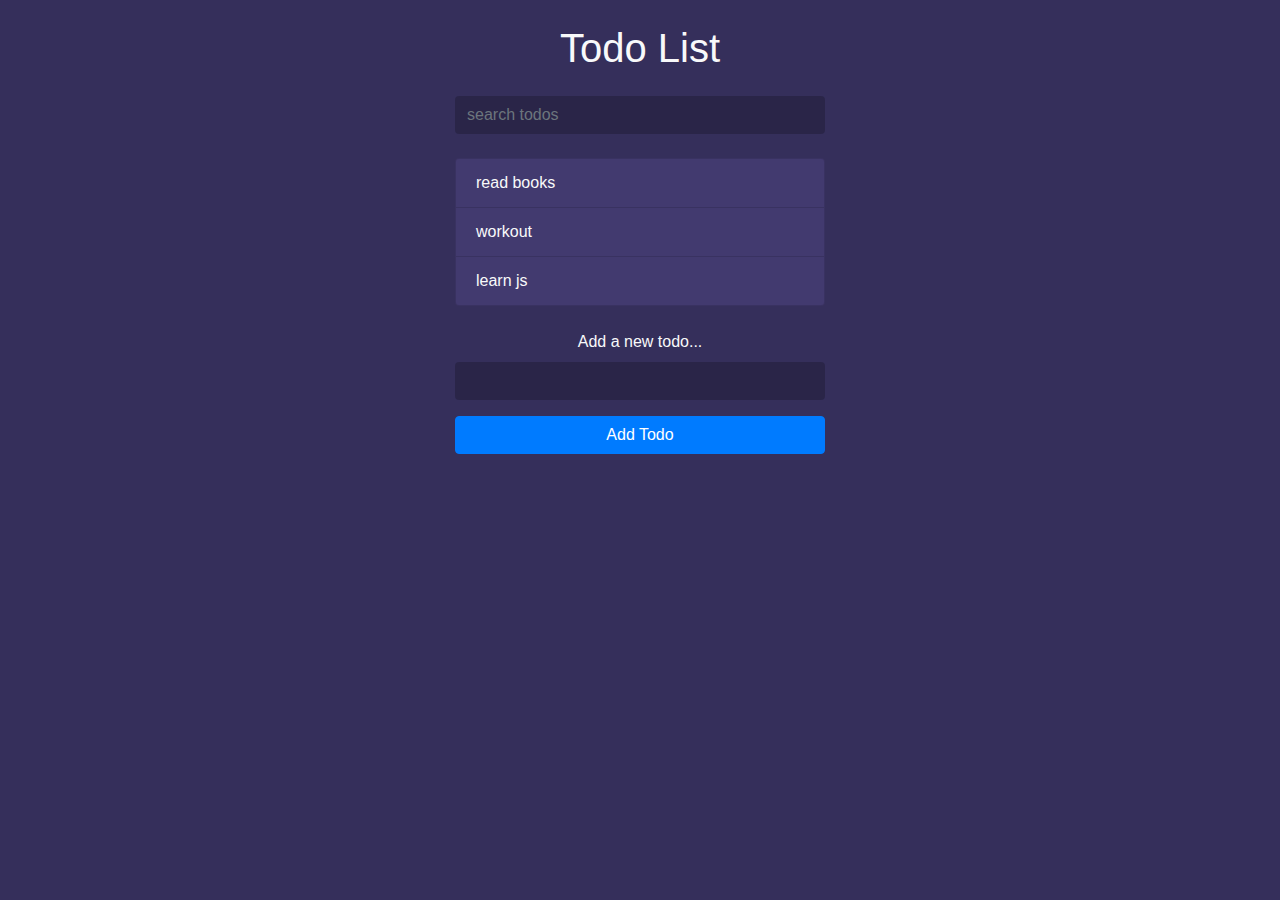
<file: 05/index.html>
<html lang="en">

<head>
  <meta charset="UTF-8">
  <meta name="viewport" content="width=device-width, initial-scale=1.0">
  <meta http-equiv="X-UA-Compatible" content="ie=edge">
  <!-- <link href="https://cdn.jsdelivr.net/npm/bootstrap@5.3.3/dist/css/bootstrap.min.css" rel="stylesheet" integrity="sha384-QWTKZyjpPEjISv5WaRU9OFeRpok6YctnYmDr5pNlyT2bRjXh0JMhjY6hW+ALEwIH" crossorigin="anonymous"> -->
  <link rel="stylesheet" href="https://stackpath.bootstrapcdn.com/bootstrap/4.3.1/css/bootstrap.min.css"
    integrity="sha384-ggOyR0iXCbMQv3Xipma34MD+dH/1fQ784/j6cY/iJTQUOhcWr7x9JvoRxT2MZw1T" crossorigin="anonymous">
  <link rel="stylesheet" href="https://use.fontawesome.com/releases/v5.7.2/css/all.css"
    integrity="sha384-fnmOCqbTlWIlj8LyTjo7mOUStjsKC4pOpQbqyi7RrhN7udi9RwhKkMHpvLbHG9Sr" crossorigin="anonymous">
  <link rel="stylesheet" href="styles.css">
  <title>Todo List</title>
</head>

<body>

  <div class="container">

    <header class="text-center text-light my-4">
      <h1 class="mb-4">Todo List</h1>
      <form class="search">
        <input class="form-control m-auto" type="text" name="search" placeholder="search todos" />
      </form>
    </header>

    <ul class="list-group todos mx-auto text-light">
      <li class="list-group-item d-flex justify-content-between align-items-center">
        <span>read books</span>
        <div>
          <i class="fas fa-edit edit"></i>
          <i class="far fa-trash-alt delete"></i>
        </div>
      </li>
      <li class="list-group-item d-flex justify-content-between align-items-center">
        <span>workout</span>
        <div>
          <i class="fas fa-edit edit"></i>
          <i class="far fa-trash-alt delete"></i>
        </div>
      </li>
      <li class="list-group-item d-flex justify-content-between align-items-center">
        <span>learn js</span>
        <div>
          <i class="fas fa-edit edit"></i>
          <i class="far fa-trash-alt delete"></i>
        </div>
      </li>
    </ul>

    <form class="add text-center my-4">
      <label class="text-light">Add a new todo...</label>
      <input class="form-control m-auto" type="text" name="add" />
      <button class="btn btn-primary w-100 mt-3">Add Todo</button>
    </form>

  </div>


  <script src="main.js"></script>
</body>

</html>
</file>
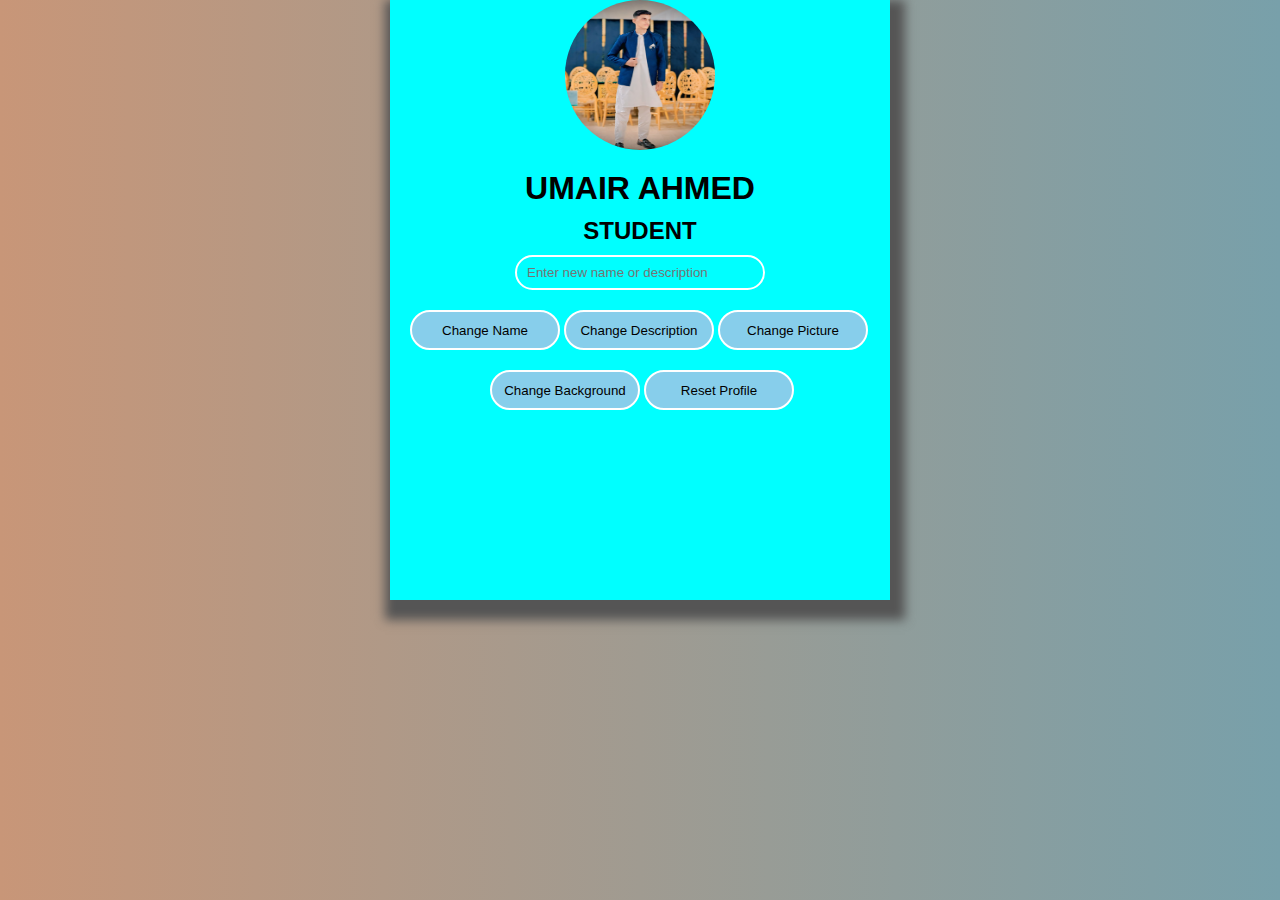
<file: assigment-4/index.html>
<!DOCTYPE html>
<html lang="en">
<head>
    <meta charset="UTF-8">
    <meta name="viewport" content="width=device-width, initial-scale=1.0">
    <title>Profile Card</title>
    <link rel="stylesheet" href="style.css">
</head>
<body>
    <div class="profile-card">
            <img src="./photo-2.jpg" id="profile-image">
        <h1 class="name">UMAIR AHMED</h1>
        <h2 class="occupation">STUDENT</h2>
        <center><input type="text" name="" id="userInput" placeholder="Enter new name or description"></center>
    <div class="btns">
        <button class="changeName">Change Name</button>
        <button class="changeDescription">Change Description</button>
        <button class="changePicture">Change Picture</button>
        <button class="changeBackground">Change Background</button>
        <button class="resetFile">Reset Profile</button>
        <script src="main.js"></script>
</body>
</html>
</file>
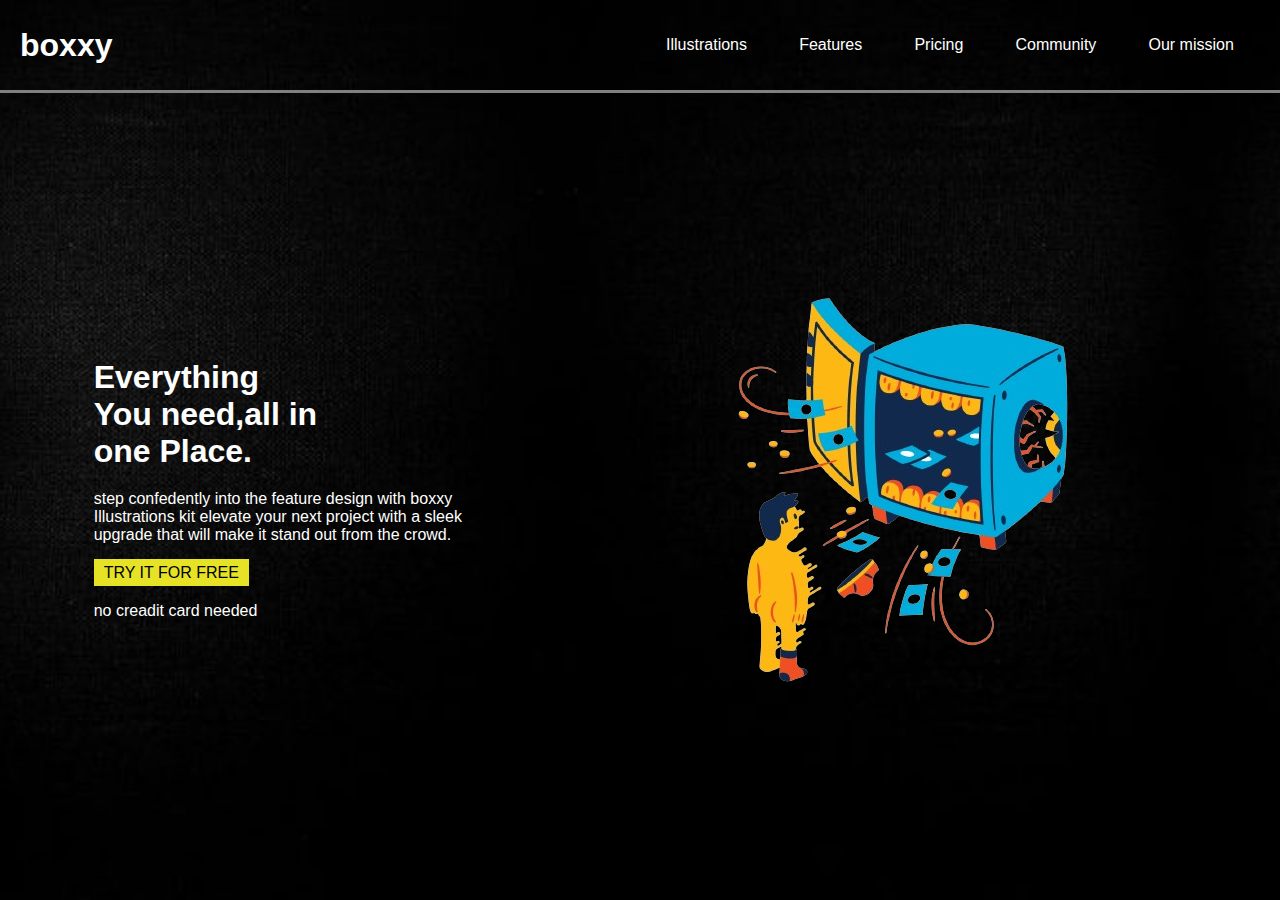
<file: boxxy/index.html>
<!DOCTYPE html>
<html lang="en">

<head>
    <meta charset="UTF-8">
    <meta name="viewport" content="width=device-width, initial-scale=1.0">
    <title>Document</title>
    <link rel="stylesheet" href="style.css">
</head>

<body>
    <div class="container">
        <div class="nav">
            <div>
                <h1>boxxy</h1>
            </div>
            <div>
                <ul class="ul">
                    <li>Illustrations</li>
                    <li>Features</li>
                    <li>Pricing</li>
                    <li>Community</li>
                    <li>Our mission</li>
                </ul>
            </div>
        </div>
        <div class="section-hero">
            <div class="section-1">
                <div class="heading">
                    <h1>Everything <br>You need,all in <br>one Place.</h1>
                    <p>step confedently into the feature design with boxxy <br> Illustrations kit elevate your next
                        project with
                        a sleek <br>upgrade that will make it stand out from the crowd.</p>
                </div>
                <div class="button">
                    <a href="TRY IT FOR FREE">TRY IT FOR FREE</a>
                </div>
                <p class="card">no creadit card needed</p>
            </div>
            <div class="section-2"><img src="./boxxy.png" alt=""></div>
        </div>
    </div>
</body>

</html>
</file>
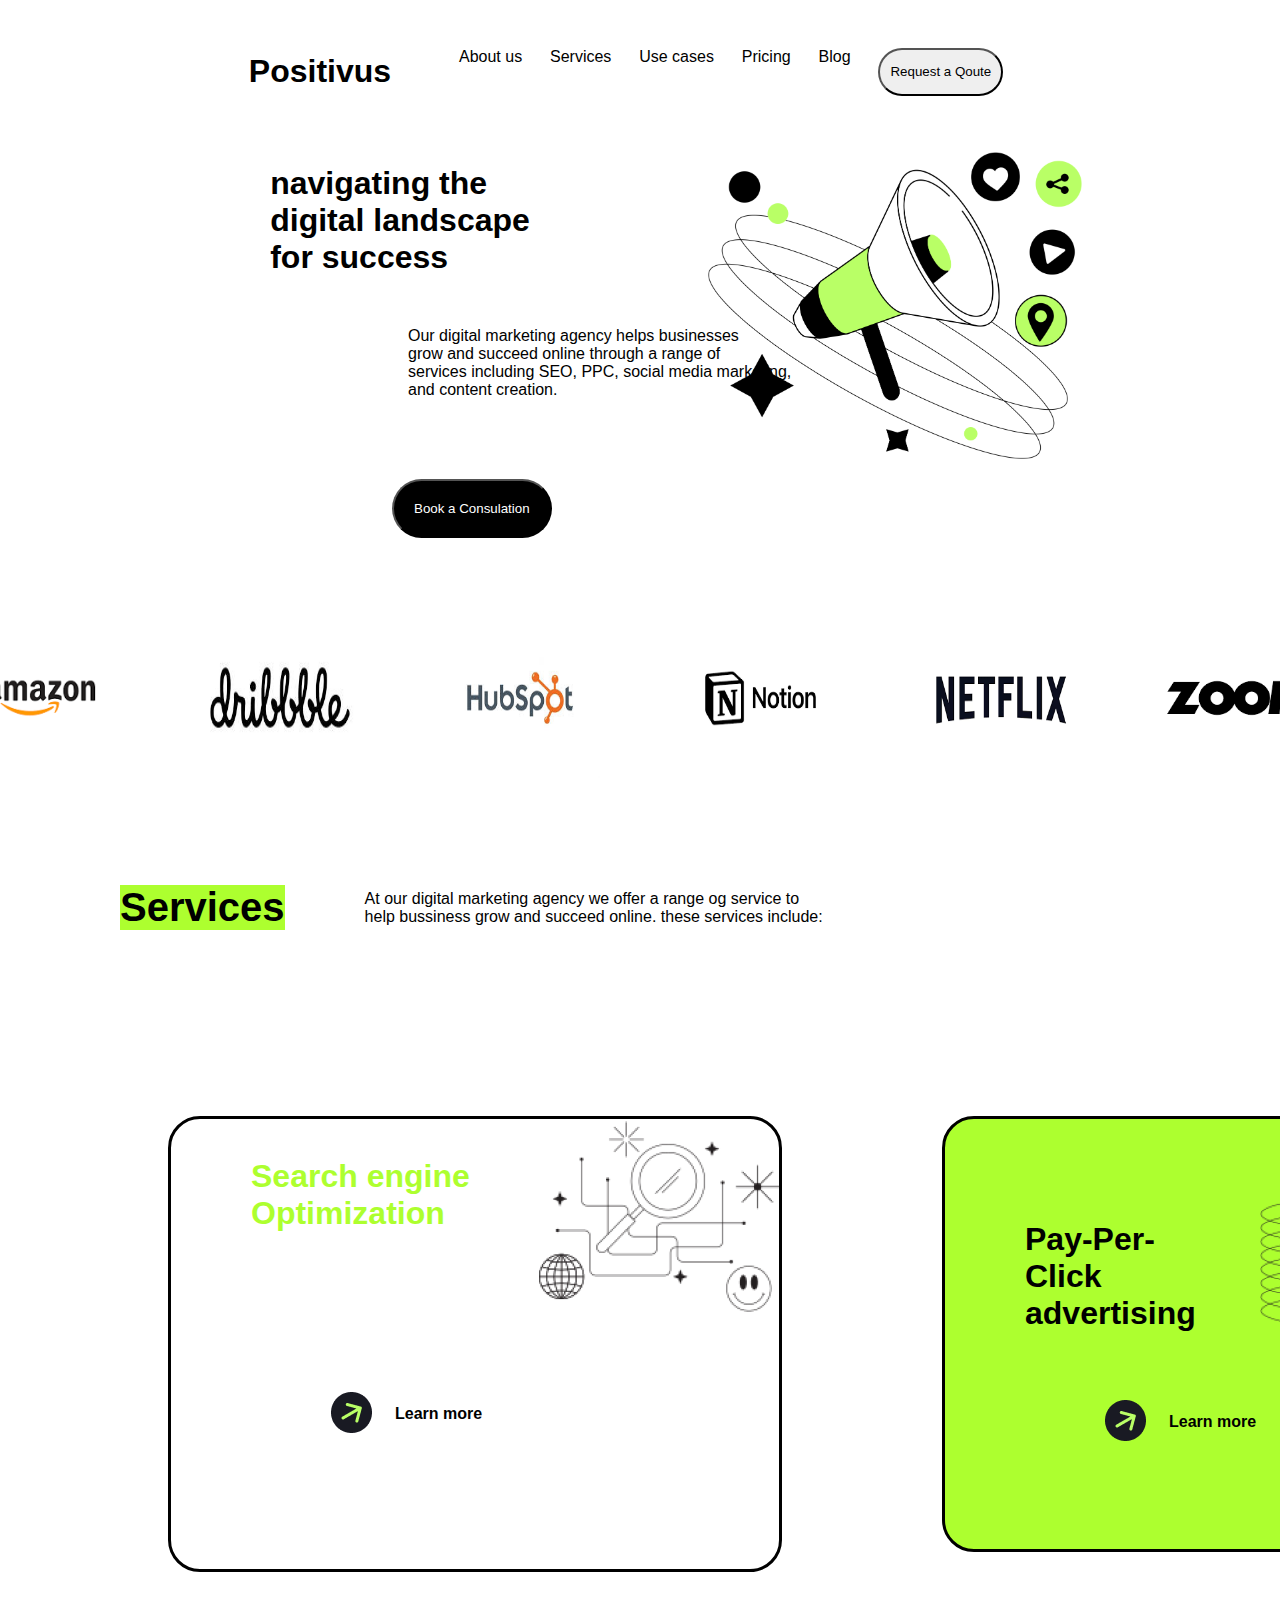
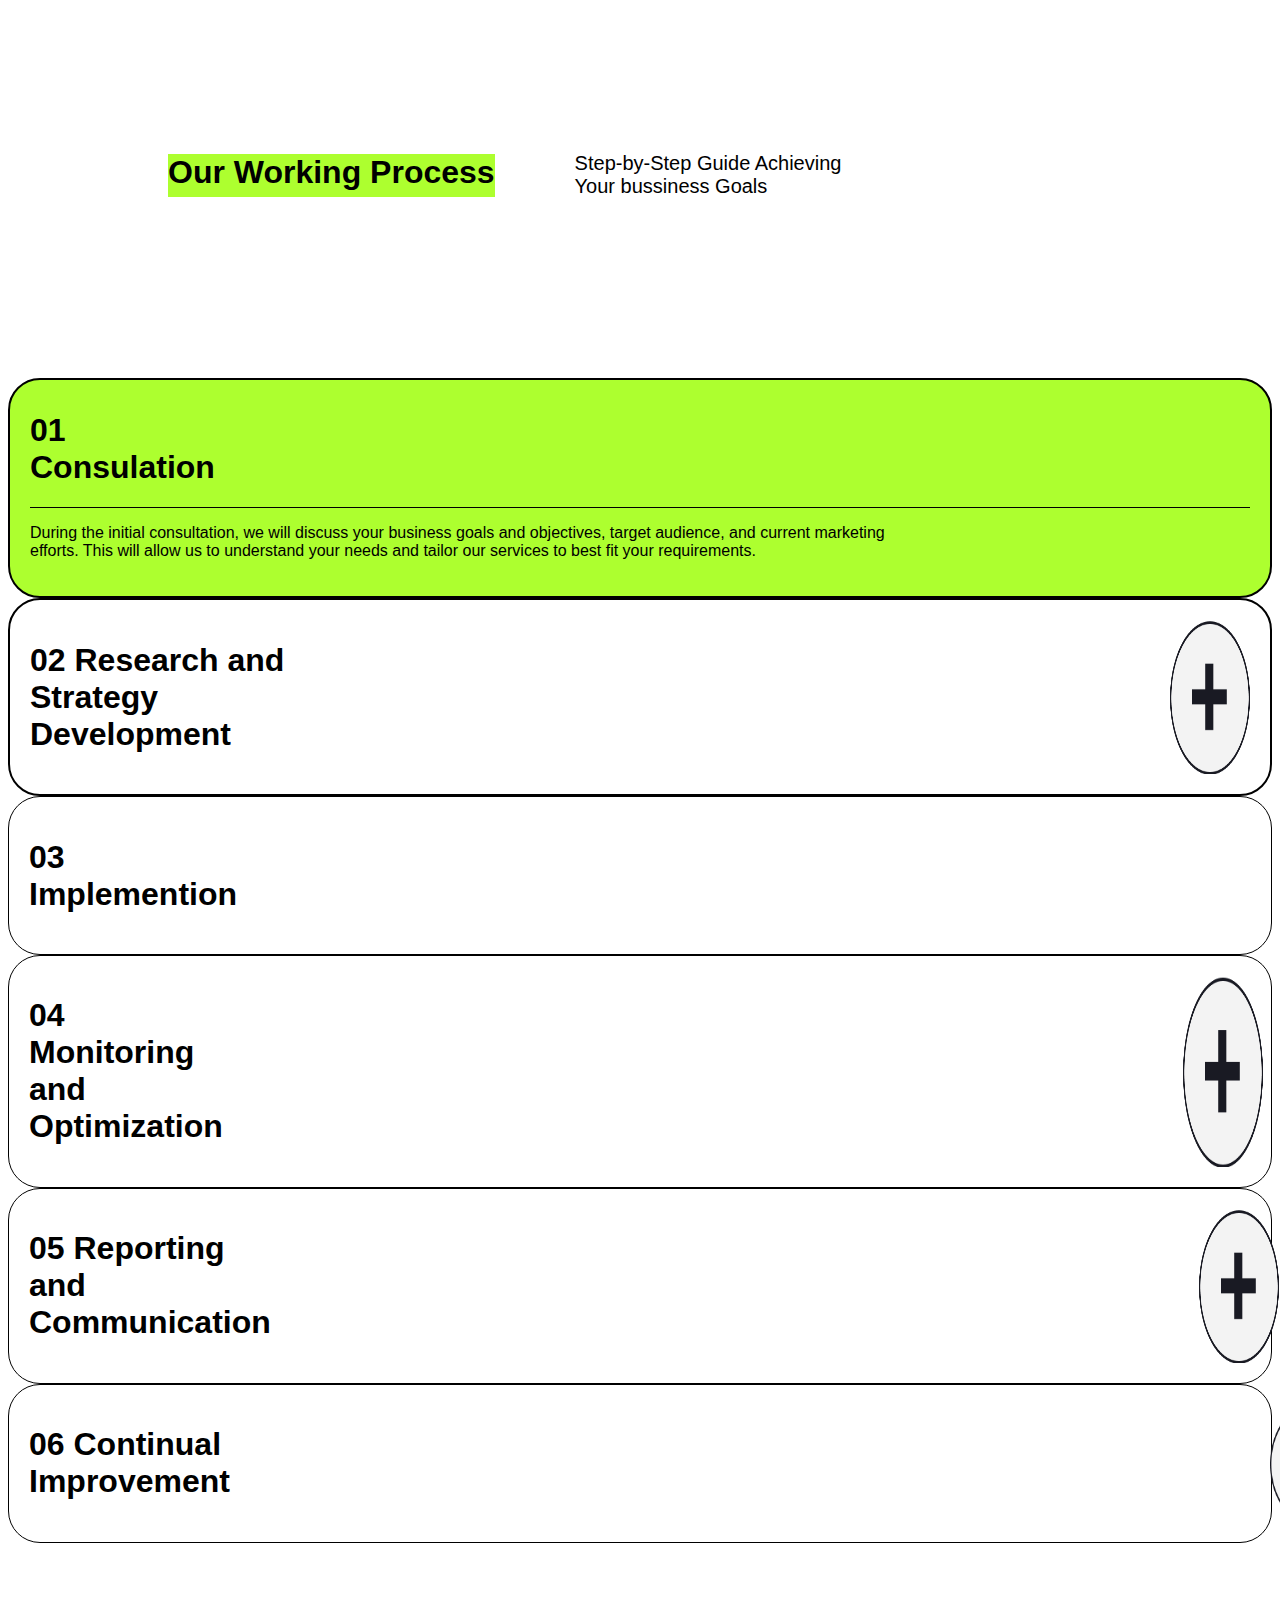
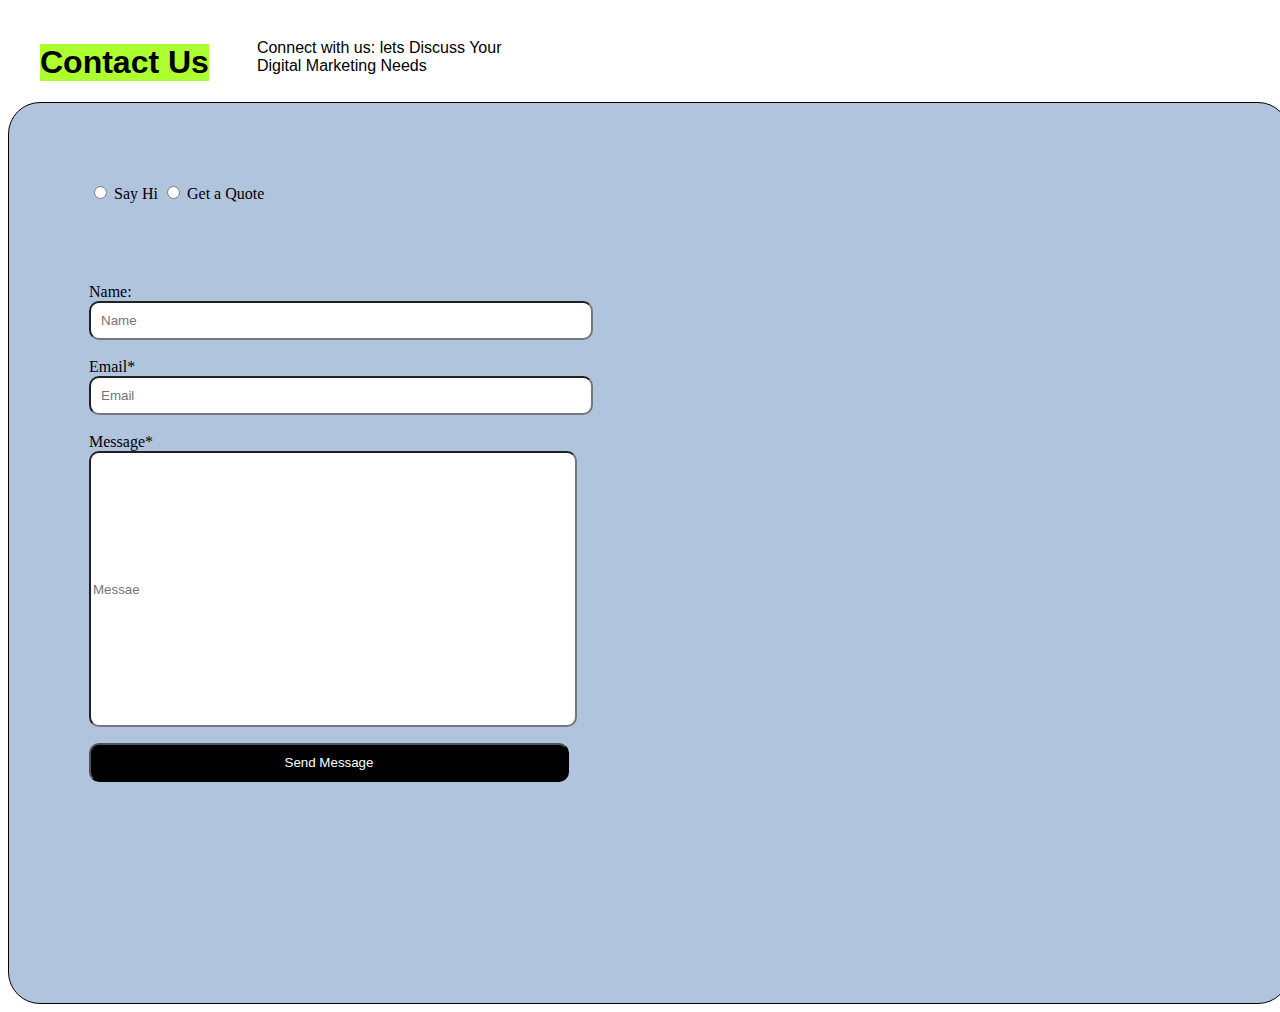
<file: Hackathon/index.html>
<!DOCTYPE html>
<html lang="en">
<head>
    <meta charset="UTF-8">
    <meta name="viewport" content="width=device-width, initial-scale=1.0">
    <title>HACATON</title>
    <link rel="stylesheet" href="style.css">
</head>
<body>
    <div class="container">
        <div class="nav">
            <h1>Positivus</h1>
            <ul class="nav-bar">
                <li>About us</li>
                <li>Services</li>
                <li>Use cases</li>
                <li>Pricing</li>
                <li>Blog</li>
                <button class="nav-bar-end">Request  a Qoute</button>
            </ul>
        </div>
        <div class="nav-item">
        <h1 class="nav-item-1">navigating the <br> digital landscape <br> for success</h1>
        <img class="nav-item-2" src="./Illustration (1).png" alt="">
        </div>
        <p class="list-item">Our digital marketing agency helps businesses <br> grow and succeed online through a range of <br> services including SEO, PPC, social media marketing, <br> and content creation.</p>
        <button class="list-item-1">Book a Consulation</button>
    </div>

    <div class="icon">
        <img class="icon-1" src="./amazon.png" alt="">
        <img class="icon-2" src="./dribble.jpg" alt="">
        <img class="icon-3" src="./hubspot.jpg" alt="">
        <img class="icon-4" src="./notain.png" alt="">
        <img class="icon-5" src="./netflex.png" alt="">
        <img class="icon-6" src="./zoom.png" alt="">
    </div>
    <div class="list-end">
        <h1 class="list-end-one">Services</h1>
        <p class="list-end-two">At our digital marketing agency we offer a range og service to <br>help bussiness grow and succeed online. these services include:</p>
    </div>
    <div class="main">
    <div class="radius">
        <img class="radius-2" src="./Illustration (2).png" alt="">
        <h1 class="radius-1">Search engine <br> Optimization</h1>
        <img class="radius-3" src="./Icon.png" alt="">
        <h4 class="radius-4">Learn more</h4>
    </div>
    <div class="list-top">
        <div class="check">
        <h1  class="list-top-one">Pay-Per-Click <br> advertising</h1>
        <img class="list-top-two" src="./tokyo-selecting-a-value-in-the-browser-window 1 (1).png" alt="">
    </div>
        <img class="list-top-three"  src="./Icon.png" alt="">
        <h4  class="list-top-four" >Learn more</h4>
    </div>
    </div>

    <div class="clon">
        <h1 class="clon-1">Our Working Process</h1>
        <p class="clon-2">Step-by-Step Guide Achieving <br>Your bussiness Goals</p>
    </div>

    <div class="footer-section">
        <div class="section">
        <h1 class="L-footer-section">01 Consulation</h1>
        <img class="M-footer-section" src="./Plus icon.png" alt="">
    </div>
        <p class="R-footer-section"> During the initial consultation, we will discuss your business goals and objectives, target audience, and current marketing <br> efforts. This will allow us to understand your needs and tailor our services to best fit your requirements.</p>
    </div>

    <div class="get">
    <h1 class="get-1">02 Research and Strategy Development</h1> 
    <img class="get-2" src="./Plus icon (1).png" alt="">
    </div>

    <div class="end-list">
        <h1 class="end-list-1">03 Implemention</h1>
        <img class="end-list-2" src="./Plus icon (1).png" alt="">
    </div>

    <div class="top-end">
        <h1 class="top-end-1">04 Monitoring and Optimization</h1>
        <img class="top-end-2" src="./Plus icon (1).png" alt="">
    </div>

    <div class="right">
        <h1 class="right-1">05 Reporting and Communication</h1>
        <img class="right-2" src="./Plus icon (1).png" alt="">
       
    </div>

    <div class="left">
        <h1 class="left-1">06 Continual Improvement</h1>
        <img class="left-2" src="./Plus icon (1).png" alt="">
    </div>

    <div class="flex">
        <h1 class="flex-1">Contact Us</h1>
        <p class="flex-2">Connect with us: lets Discuss Your <br>Digital Marketing Needs</p>
    </div>
    
    <form>
        <div class="main-nav">
        <div class="from-list">
        <input class="from-list-top" type="radio" > Say Hi
        <input class="from-list-end" type="radio"> Get a Quote
        
    </div>
    <div class="from-action">
    Name:<input class="from-action-1" type="text" placeholder="Name"> <br>
    Email* <input class="from-action-2" type="text" placeholder="Email">
    <br>
    Message* <input class="from-action-3" type="text" placeholder="Messae">
    <button class="from-action-4">Send Message</button>
    </div>
<!-- 
    <div class="git-clon">
        <img src="./Logo.png" alt="">
        <ul>
            <li>About us </li>
            <li>Services </li>
            <li>Use  </li>
            <li>About us </li>
        </ul>
    </div> -->
</div>
    </form>


</div>
</body>
</html>
</file>
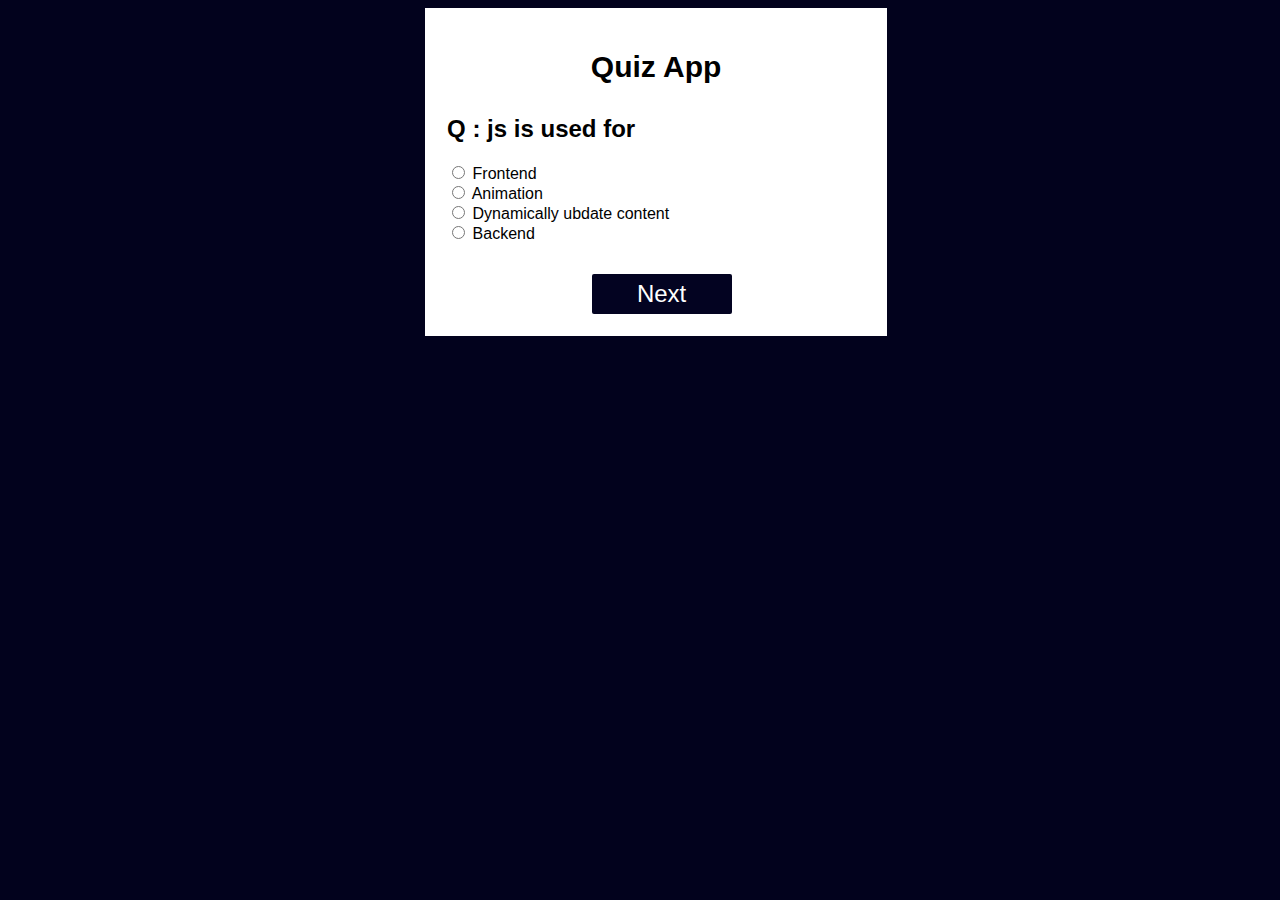
<file: quiz/index.html>
<!DOCTYPE html>
<html lang="en">
<head>
    <meta charset="UTF-8">
    <meta name="viewport" content="width=device-width, initial-scale=1.0">
    <title>Quiz App</title>
    <link rel="stylesheet" href="style.css">
    
</head>
<body>
    <div class="container">
        <h1 class="head">Quiz App</h1>
        <div class="quiz">
           <div class="div">
            <h2 id="qns"></h2>
           </div>
           <div class="div">
            <input type="radio" id="ans1" class="options" name="option">
        <label id="opt1"></label>
           </div>
           <div class="div">
            <input type="radio" id="ans2" class="options" name="option">
        <label id="opt2"></label>
           </div>
           <div class="div">
            <input type="radio" id="ans3" class="options" name="option">
        <label id="opt3"></label>
           </div>
           <div class="div">
            <input type="radio" id="ans4" class="options" name="option">
        <label id="opt4"></label>
           </div>
           <div class="btn">
            <h2 class="myscore"></h2>
            <button onclick="next()" id="next">Next</button>
           </div>
        </div>
        
    </div>
    <script src="./app.js"></script>
</body>
</html>
</file>
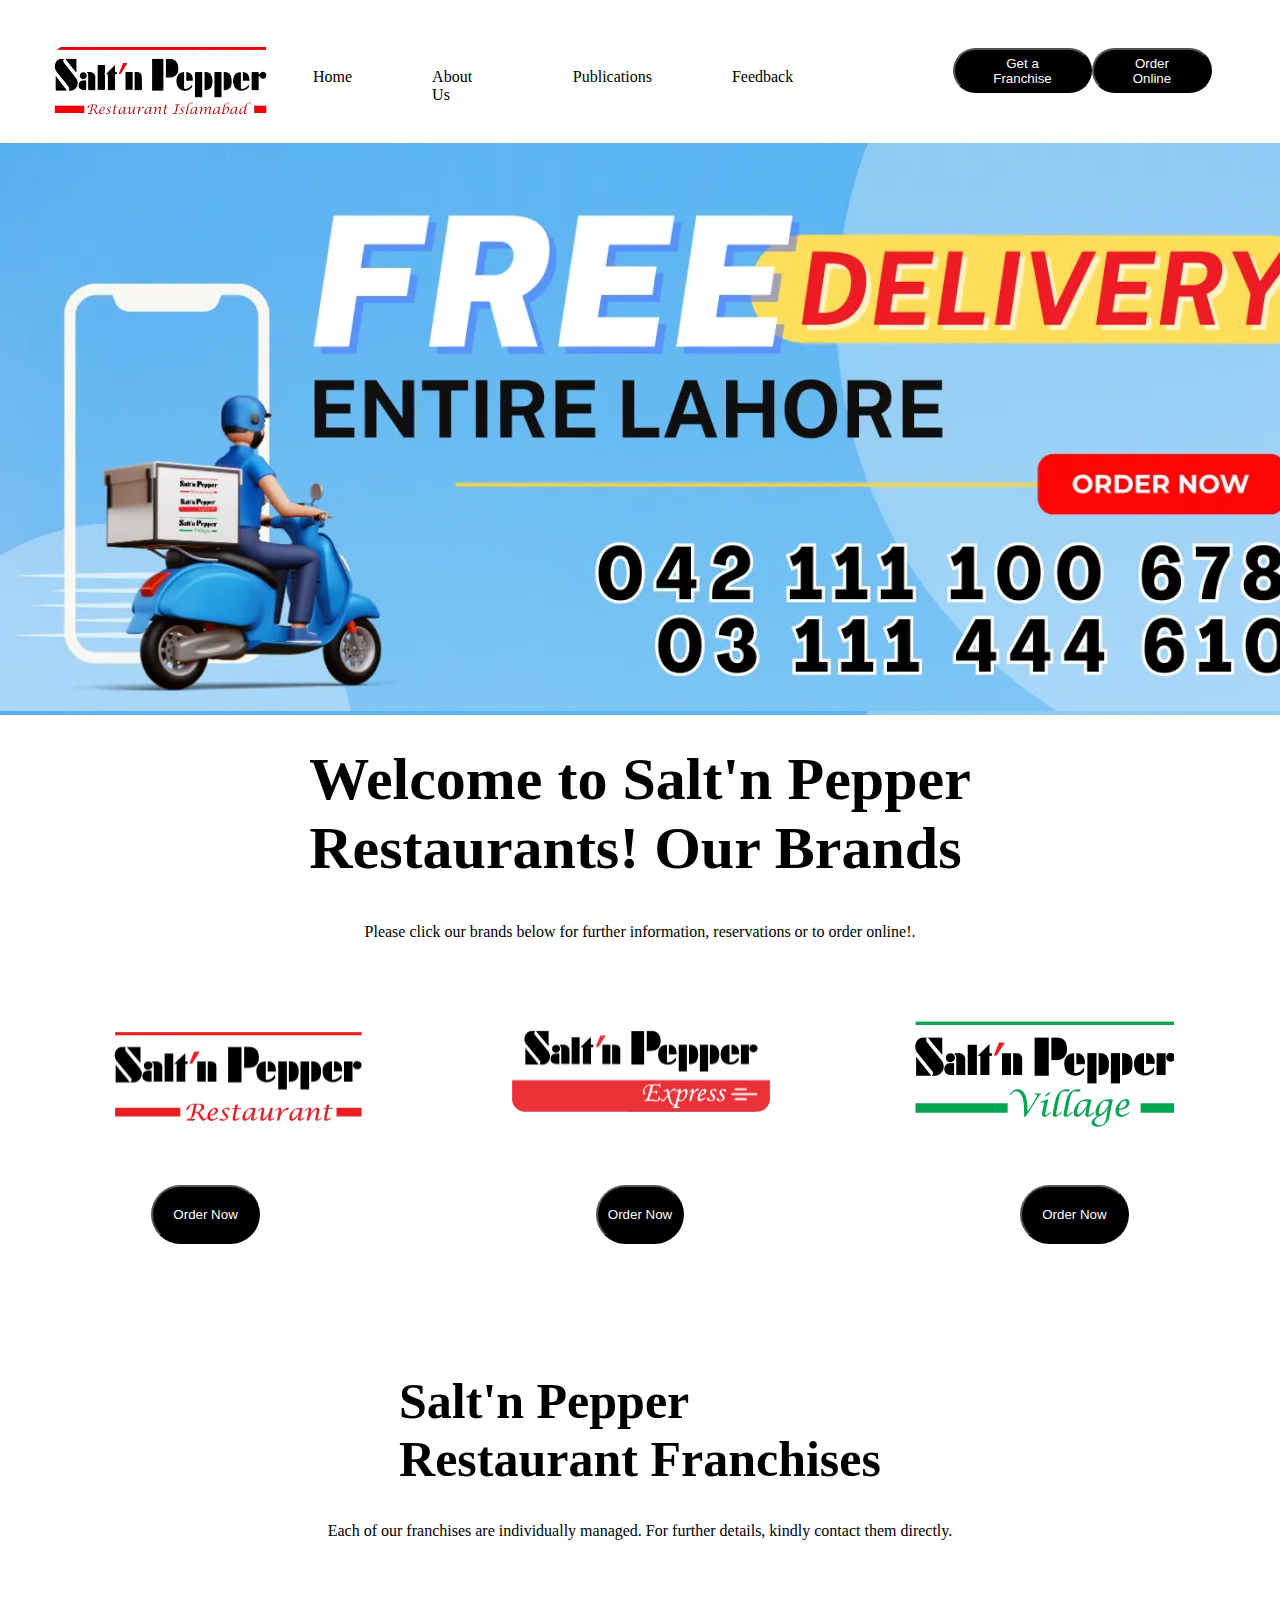
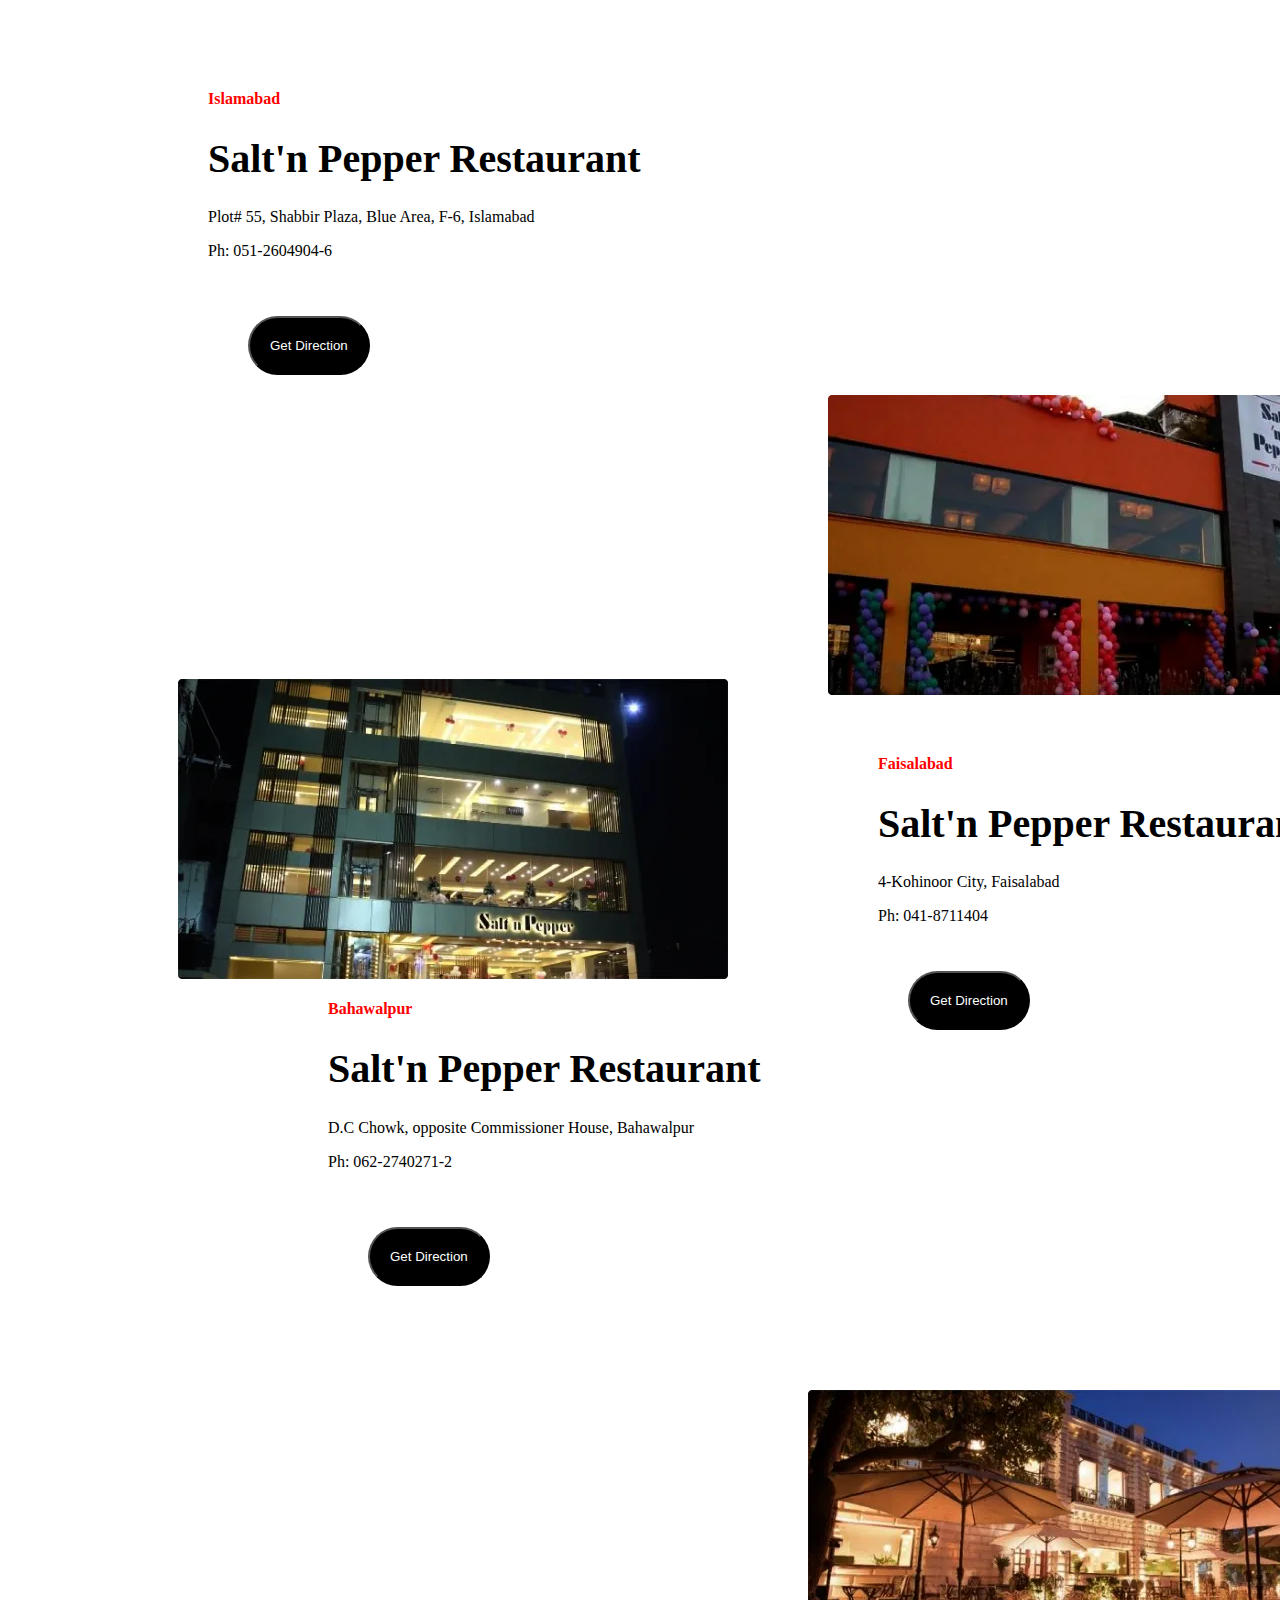
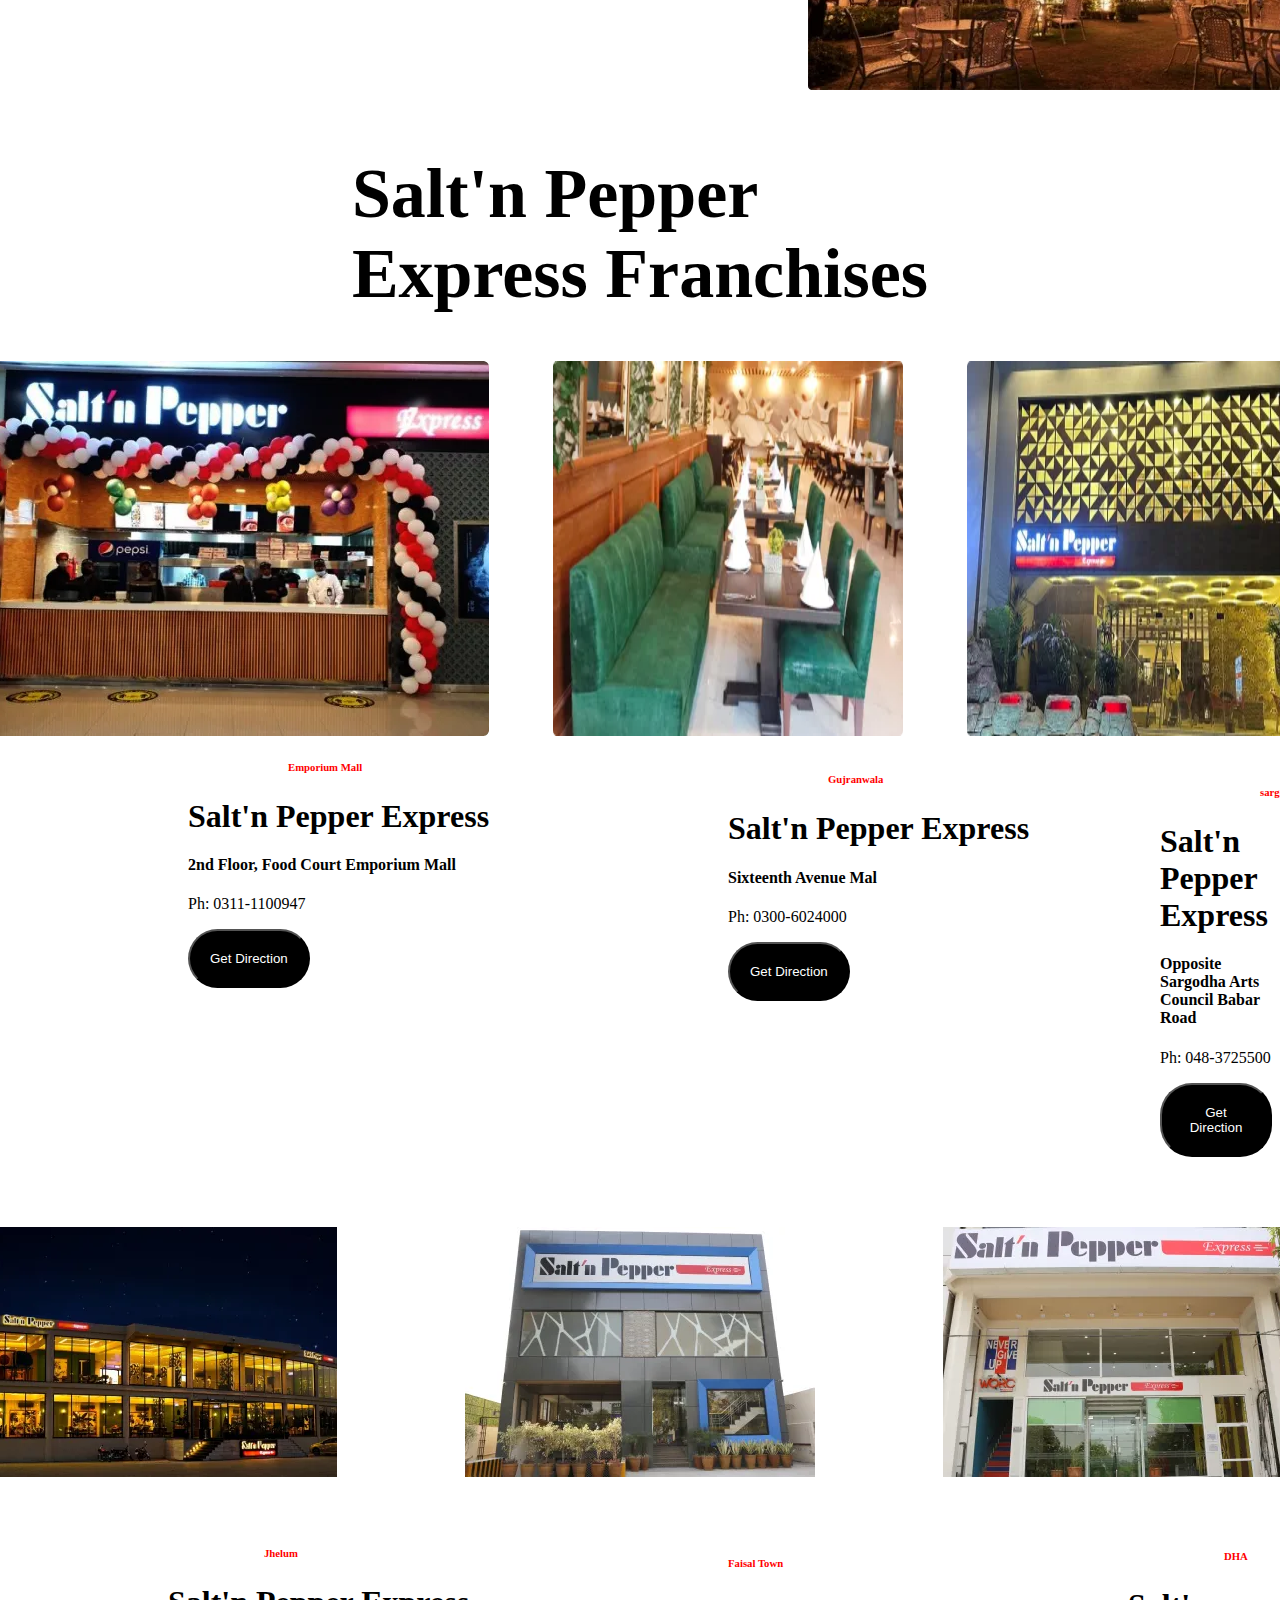
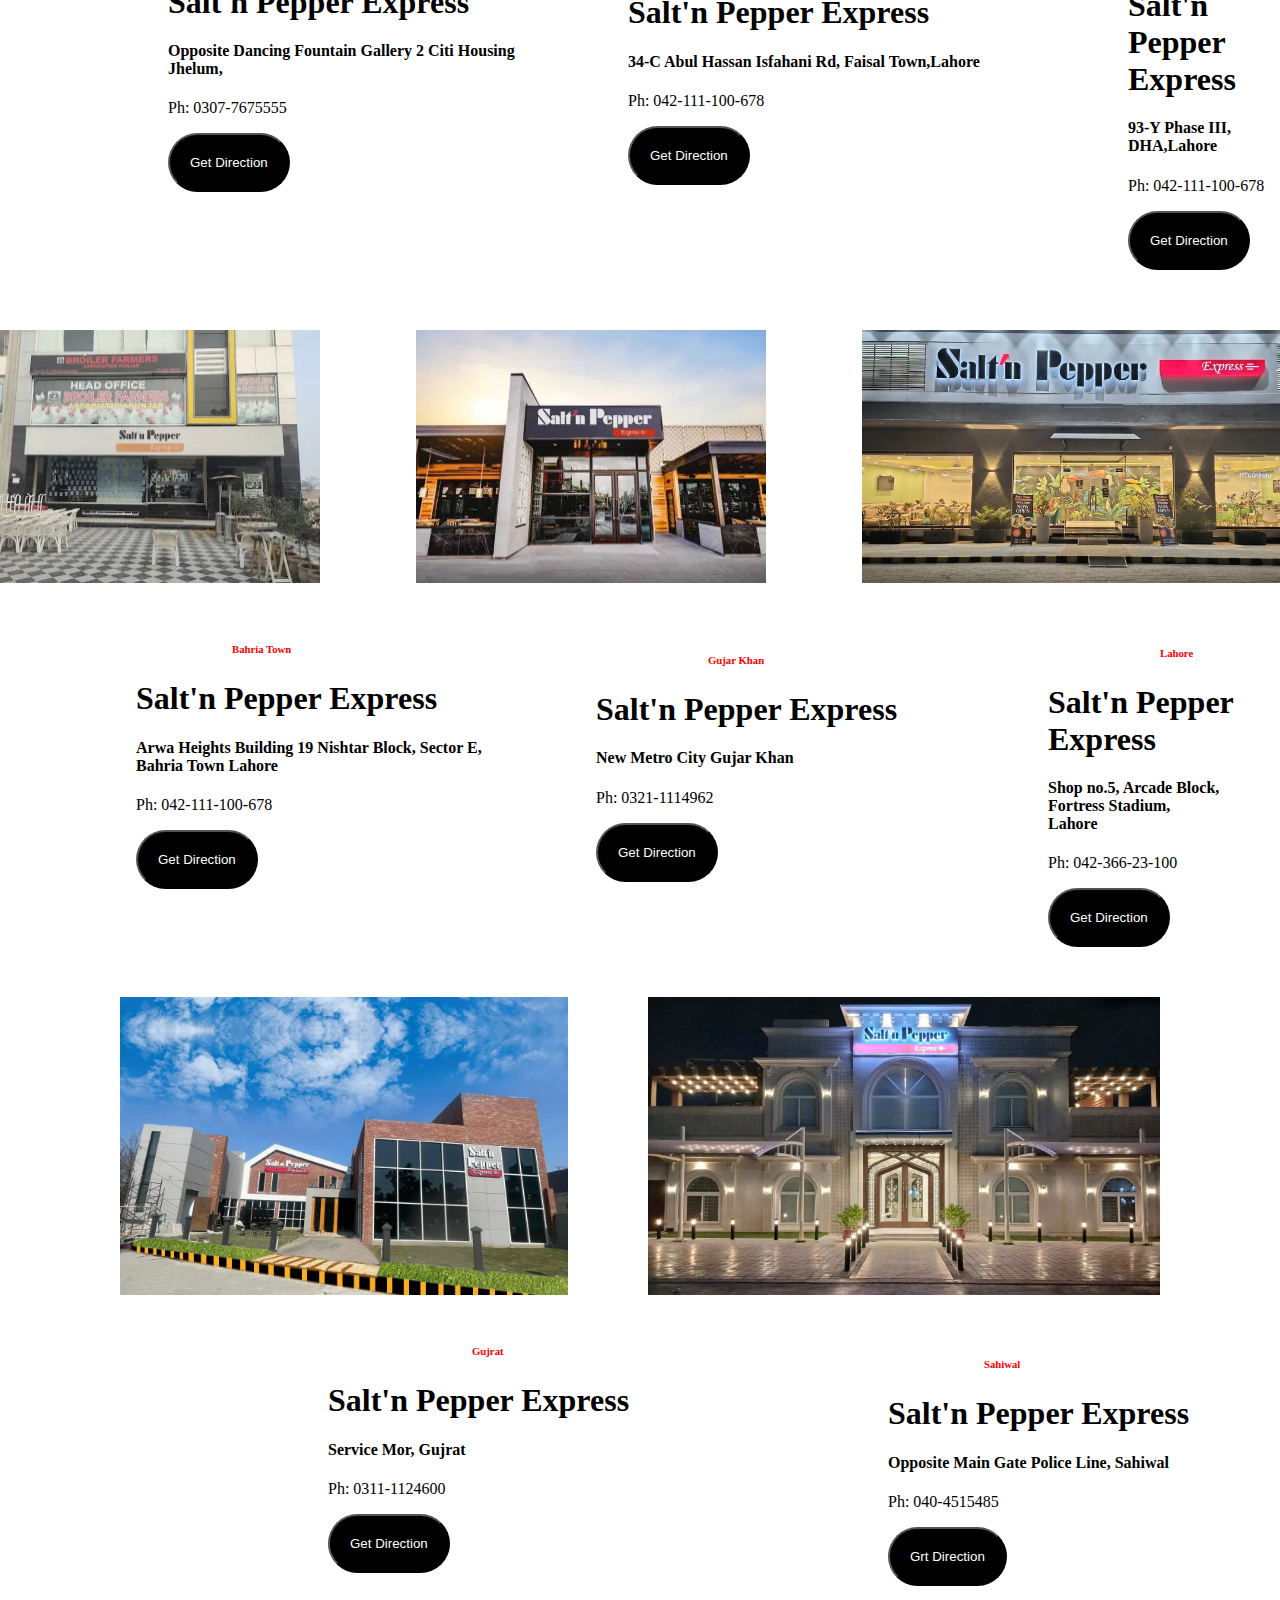
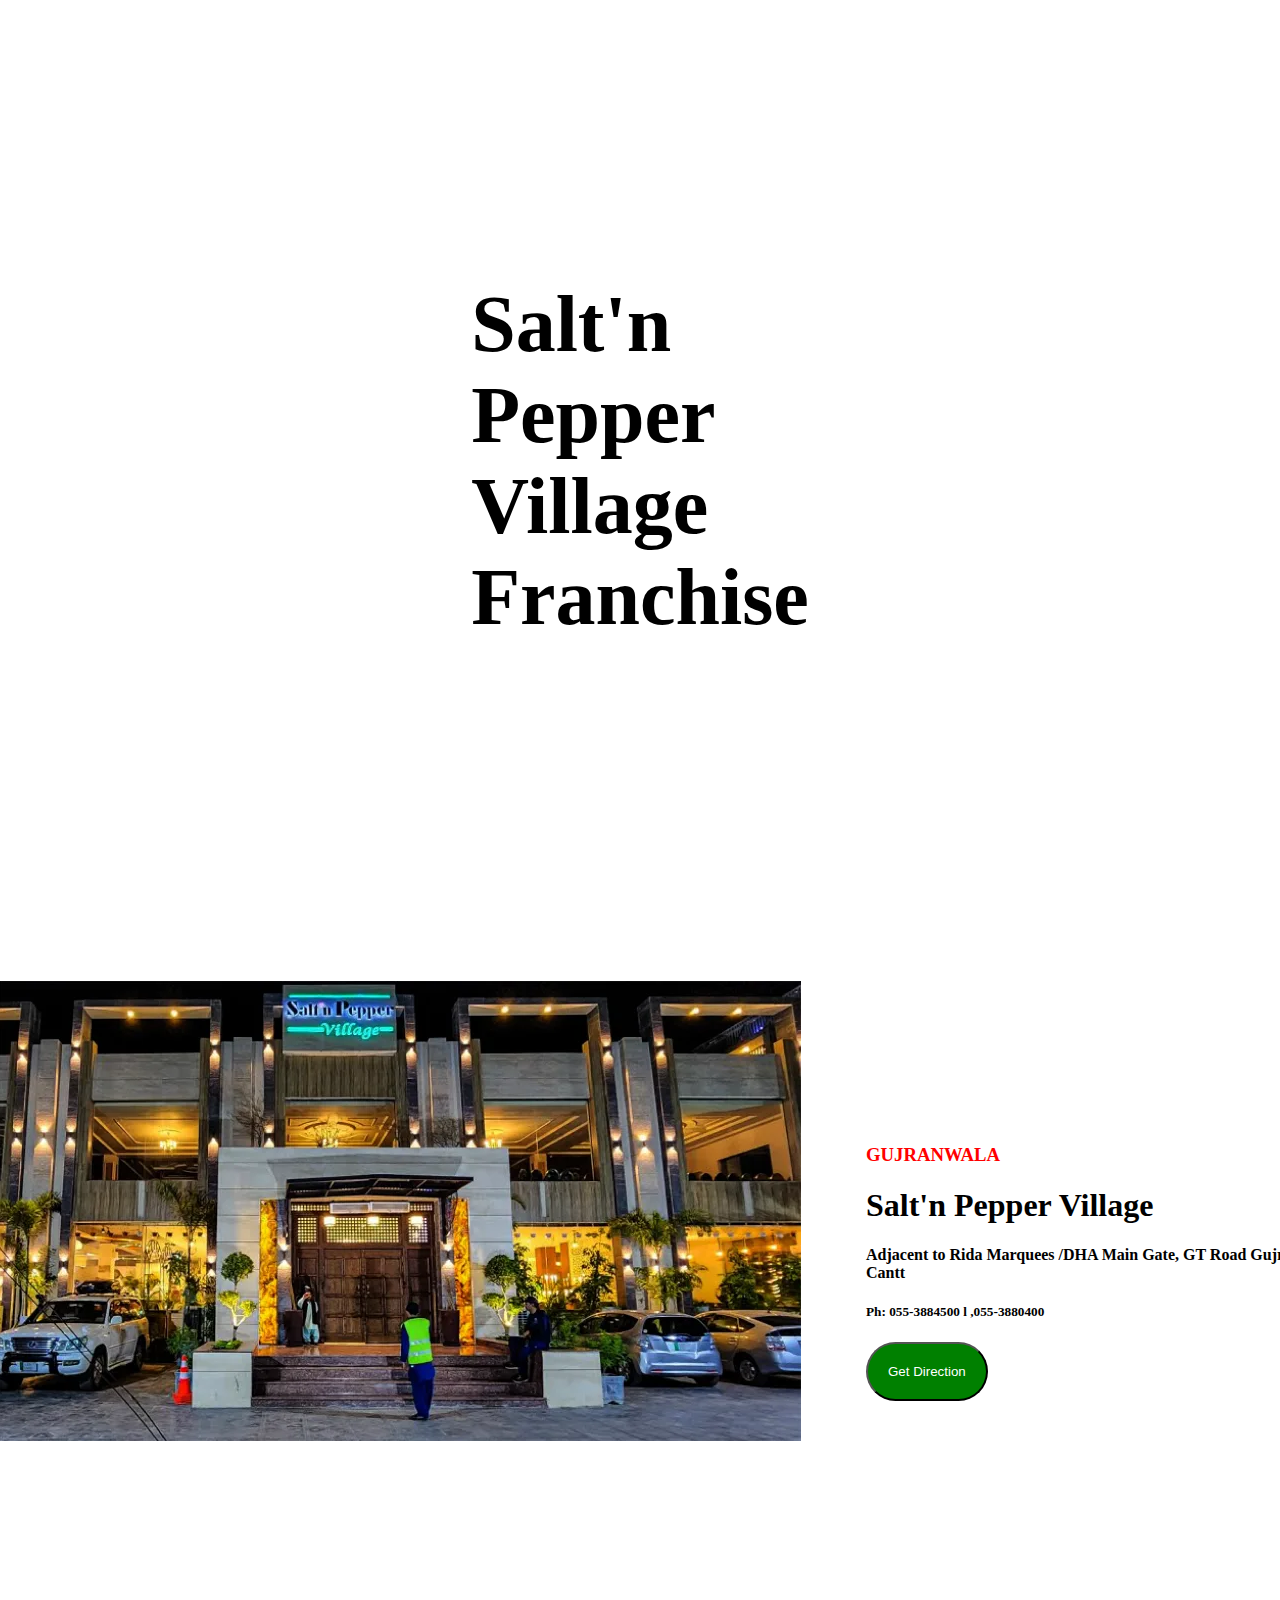
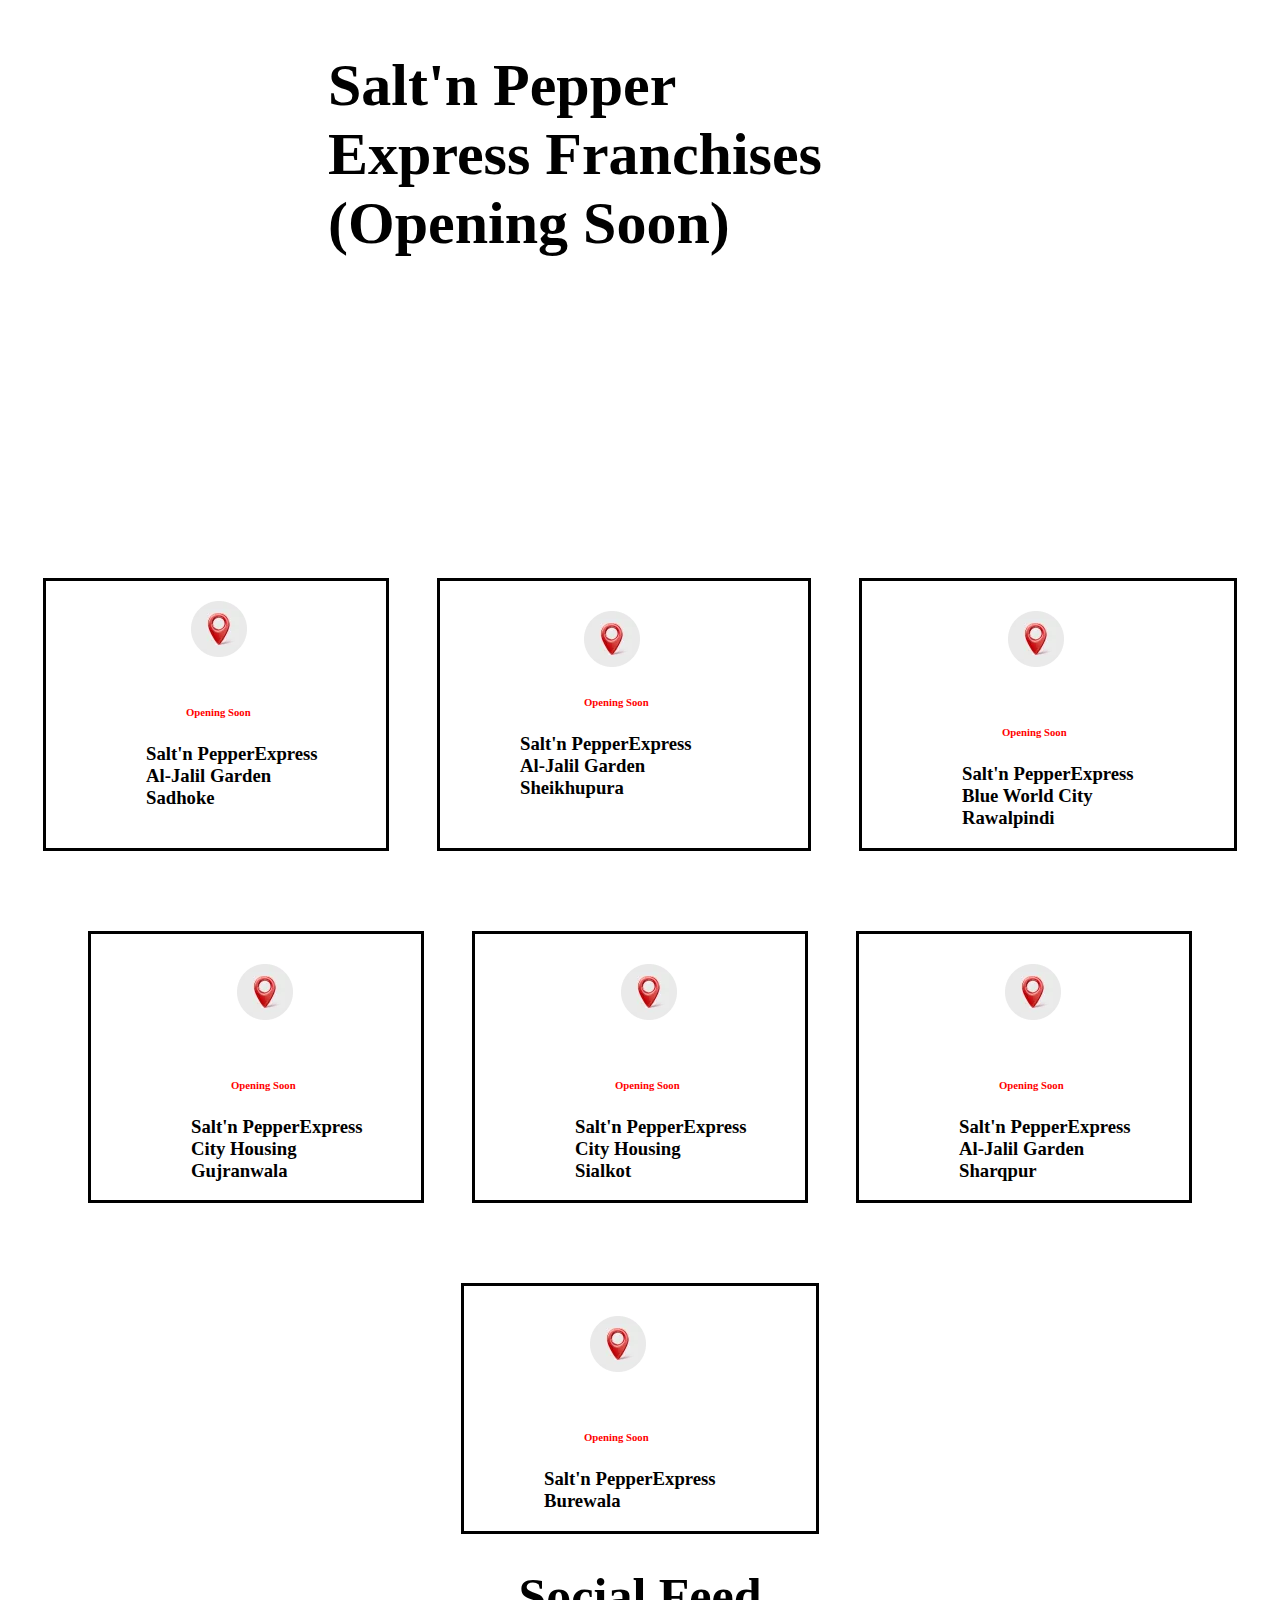
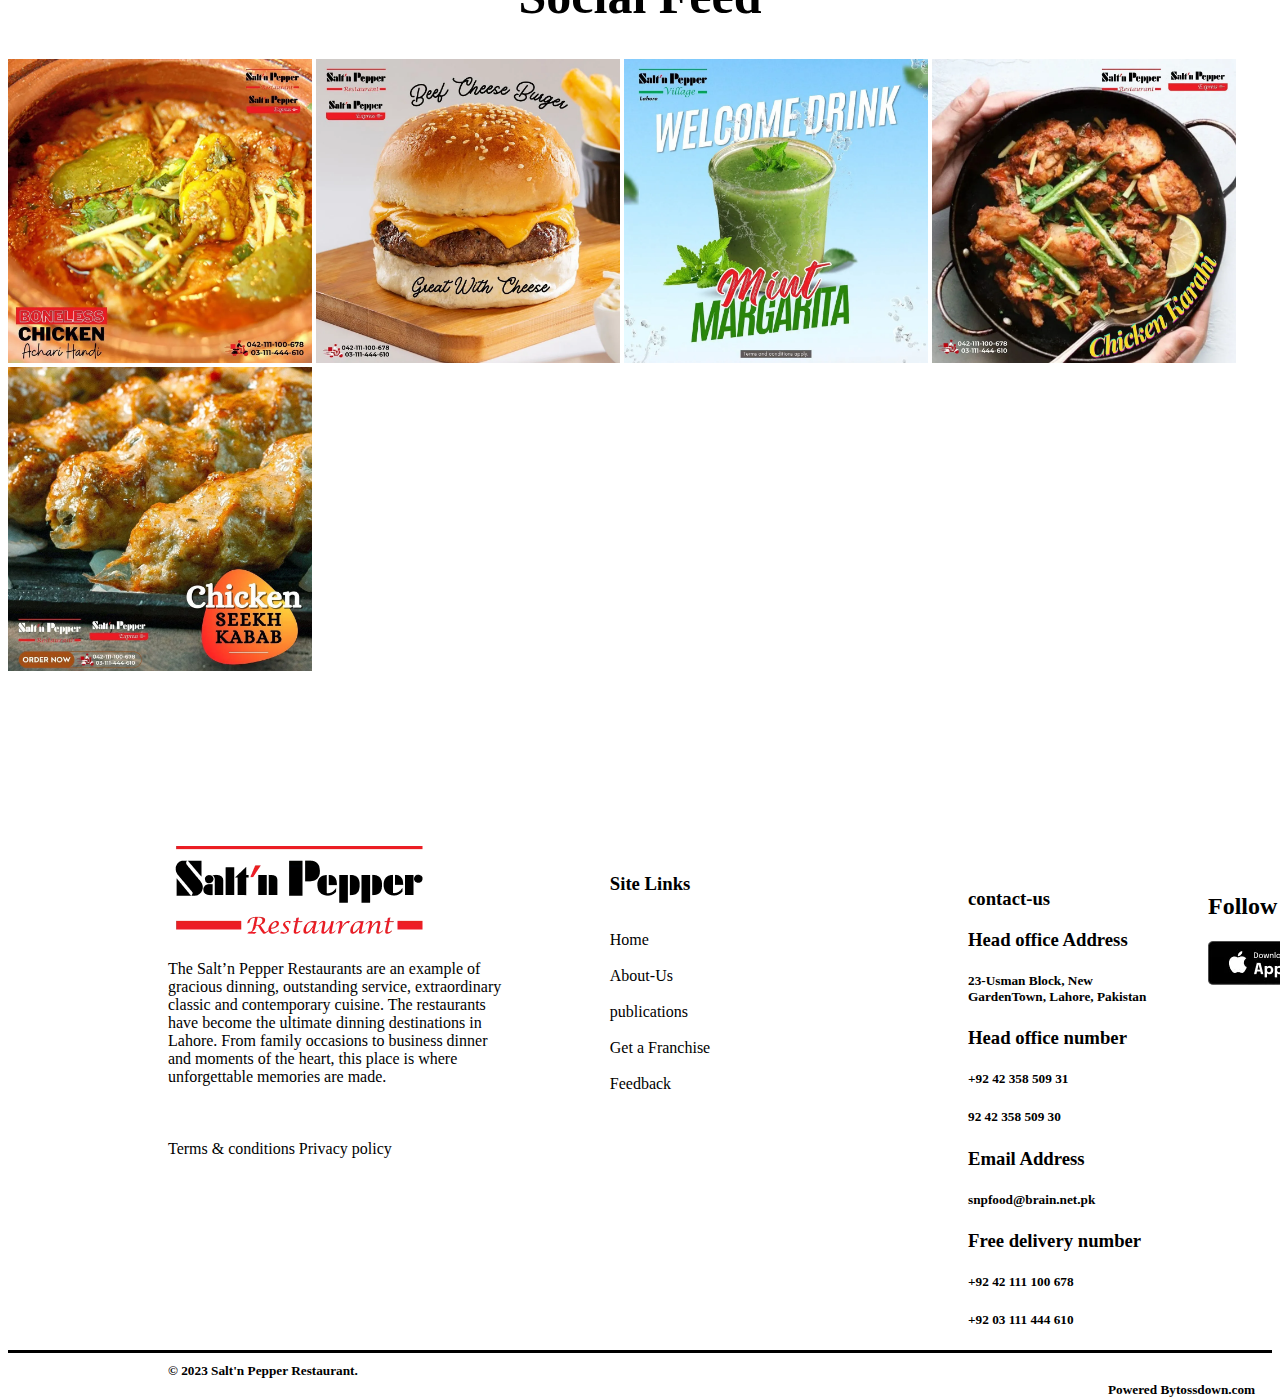
<file: saltn-peper/index.html>
<!DOCTYPE html>
<html lang="en">
<head>
    <meta charset="UTF-8">
    <meta name="viewport" content="width=device-width, initial-scale=1.0">
    <link rel="stylesheet" href="style.css">
    <title>Snap main  Lahore Home page</title>
</head>
<body>
    <header>
    <div class="main-container">
    <div class="container">
        <div class="nav">
        <img class="images" src="./images-removebg-preview.png" alt="">

        <ul class="menu">
            <a href="./home.html">Home</a>
            <a href="./About-us.html">About Us</a>
            <a href="./Publications.html">Publications</a>
            <a href="./Feedback.html">Feedback</a>
        </ul>
        <button class="bn-1">Get a Franchise</button>
        <button class="bn-2">Order Online</button>
    </div>
</div>
<div class="big">
    <div class="bigger">
<img class="iamges-2" src="./ac51af11-090c-49e8-9296-472de72fc5cb.webp" alt="">
</div>
        <div class="written">
            <h1 class="written-1">Welcome to Salt'n Pepper <br>
                Restaurants! Our Brands</h1>
            <p class="paragraph">Please click our brands below for further information, reservations or to order online!.</p>
        </div>
        <div class="photo">
            <img class="photos-1" src="./photo-1.webp" alt="">
            <img class="photos-2" src="./photo-2.webp" alt="">
            <img class="photos-3" src="./photo-3.webp" alt="">
        </div>
        <div class="button">
            <button class="orders-1">Order Now</button>
            <button class="orders-2">Order Now</button>
            <button class="orders-3">Order Now</button>
        </div>
        <div class="letter">
            <h1 class="letter-1">Salt'n Pepper <br>
                Restaurant Franchises</h1>
             <p class="letter-2">Each of our franchises are individually managed. For further details, kindly contact them directly.</p>   
        </div>   
        <div class="city">
            <h4 class="colour-1">Islamabad</h4>
            <h1 class="colours">Salt'n Pepper Restaurant</h1>
            <p>Plot# 55, Shabbir Plaza, Blue Area, F-6, Islamabad </p>

               <p> Ph: 051-2604904-6</p>
               <button class="buttons">Get Direction</button>
        <div class="grid">
            <img class="grid-1" src="./photo-4.webp" alt="">
        </div>
            
        </div>
    <div class="parent">
        <img src="./image-5.webp" alt="">
    </div>
    <div class="heading">
        <h4 class="colour-2">Faisalabad</h4>
        <h1 class="colours">Salt'n Pepper Restaurant</h1>
        <p> 4-Kohinoor City, Faisalabad</p>

            <p>Ph: 041-8711404</p>
            <button class="reading">Get Direction</button>
    </div>
        <div class="capital">
            <h4 class="capital-1">Bahawalpur</h4>
            <h1 class="colours">Salt'n Pepper Restaurant</h1>
            <p> D.C Chowk, opposite Commissioner House, Bahawalpur</p>

               <p>Ph: 062-2740271-2</p>
            <button class="buttons">Get Direction</button>
        </div>
        <div class="small">
            <img class="smaller" src="./image-6.webp" alt="">
        </div>
</div>
    <div class="font">
        <h1 class="font-1">Salt'n Pepper <br>
            Express Franchises</h1>
    </div>
    <div class="starter">
        <img class="starter-1" src="./photo-7.webp" alt="">
        <img class="starter-2" src="./photo-8.webp" alt="">
        <img class="starter-3" src="./photo-9.webp" alt="">
    </div>
    <div class="center">
        <h6 class="nave-item-1">Emporium Mall</h6>
        <h1 class="nave-item-2">Salt'n Pepper Express</h1>
        <h4 class="nave-item-3"> 2nd Floor, Food Court Emporium Mall</h4>
        <p class="nave-item-4">Ph: 0311-1100947</p>
        <button class="nave-item-5">Get Direction</button>
    </div>
    <div class="fixet">
    <h6 class="nave-1">Gujranwala</h6>
    <h1 class="nave-2">Salt'n Pepper Express</h1>
    <h4 class="nave-3"> Sixteenth Avenue Mal</h4>
    <p class="nave-4">Ph: 0300-6024000</p>
    <button class="nave-5">Get Direction</button>
</div>
<div class="fixer">
    <h6 class="item-1">sargodha</h6>
    <h1 class="item-2">Salt'n Pepper Express</h1>
    <h4 class="item-3">Opposite Sargodha Arts Council Babar Road</h4>
    <p class="item-4">Ph: 048-3725500</p>
    <button class="nave-item-5">Get Direction</button>
</div>
    <div class="directoiin">
        <img class="directoiin-1" src="./photo-10.webp" alt="">
        <img class="directoiin-2" src="./photo-11.webp" alt="">
        <img class="directoiin-3" src="./photo-12.webp" alt="">
    </div>
    <div class="flexbox">
        <h6 class="flexbox-1">Jhelum</h6>
        <h1 class="flexbox-2">Salt'n Pepper Express</h1>
        <h4 class="flexbox-3">Opposite Dancing Fountain Gallery 2 Citi Housing <br> Jhelum, </h4>
        <p class="flexbox-4">Ph: 0307-7675555</p>
        <button class="flexbox-5">Get Direction</button>
    </div>
    <div class="ovel">
        <h6 class="ovel-1">Faisal Town</h6>
        <h1 class="ovel-2">Salt'n Pepper Express</h1>
        <h4 class="ovel-3"> 34-C Abul Hassan Isfahani Rd, Faisal Town,Lahore</h4>
        <p class="ovel-4">Ph: 042-111-100-678</p>
        <button class="ovel-5">Get Direction</button>
    </div>
    <div class="phase">
        <h6 class="phase-1">DHA</h6>
        <h1 class="phase-2">Salt'n Pepper Express</h1>
        <h4 class="phase-3"> 93-Y Phase III, DHA,Lahore</h4>
        <p class="phase-4">Ph: 042-111-100-678</p>
        <button class="phase-5">Get Direction</button>
    </div>
    <div class="square">
       <img class="square-1" src="./photo-13.webp" alt="">
       <img class="square-2" src="./photo-14.webp" alt="">
       <img class="square-3" src="./photo-15.webp" alt="">
    </div>
    <div class="flow">
    <h6 class="flow-1">Bahria Town</h6>
    <h1 class="flow-2">Salt'n Pepper Express</h1>
    <h4 class="flow-3"> Arwa Heights Building 19 Nishtar Block, Sector E, <br>Bahria Town Lahore</h4>
    <p class="flow-4">Ph: 042-111-100-678</p>
    <button class="flow-5">Get Direction</button>
    </div>

    <div class="equal">
        <h6 class="equal-1">Gujar Khan</h6>
        <h1 class="equal-2">Salt'n Pepper Express</h1>
        <h4 class="equal-3"> New Metro City Gujar Khan</h4>
        <p class="equal-4">Ph: 0321-1114962</p>
        <button class="equal-5">Get Direction</button>
    </div>
    <div class="box"> 
        <h6 class="box-1">Lahore</h6>
        <h1 class="box-2">Salt'n Pepper Express</h1>
        <h4 class="box-3"> Shop no.5, Arcade Block, Fortress Stadium, <br>Lahore</h4>
        <p class="box-4">Ph: 042-366-23-100</p>
        <button class="box-5">Get Direction</button>
    </div>
    <div class="icon">
        <img class="icon-1" src="./photo-16.webp" alt="">
        <img class="icon-2" src="./photo-17.webp" alt="">
    </div>
    <div class="pk">
        <h6 class="pk-1">Gujrat</h6>
        <h1 class="pk-2">Salt'n Pepper Express</h1>
        <h4 class="pk-3"> Service Mor, Gujrat</h4>
        <p class="pk-4">Ph: 0311-1124600</p>
        <button class="pk-5">Get Direction</button>
    </div>
    <div class="device">
        <h6 class="device-1">Sahiwal</h6>
        <h1 class="device-2">Salt'n Pepper Express</h1>
        <h4 class="device-3">Opposite Main Gate Police Line, Sahiwal</h4>
        <p class="device-4">Ph: 040-4515485</p>
        <button class="device-5">Grt Direction</button>
    </div>
    <div class="next">
        <h1>Salt'n Pepper <br>
            Village Franchise</h1>
    </div>
    <div class="stable">
        <img class="stable-1" src="./photo-18.webp" alt="">
    </div>
    <div class="shine">
        <h3 class="shine-1">GUJRANWALA</h3>
        <h1 class="shine-2">Salt'n Pepper Village</h1>
        <h4 class="shine-3">Adjacent to Rida Marquees /DHA Main Gate, GT Road Gujranwala Cantt</h4>
        <h5 class="shine-4">Ph: 055-3884500 l ,055-3880400</h5>
        <button class="shine-5">Get Direction</button>
    </div>
    <div class="large">
        <h1 class="large-1">Salt'n Pepper <br>   Express Franchises (Opening Soon)</h1>
   </div>
   <div class="main">
    <div class="salts">
        <img class="salts-1" src="./photo-19.webp" alt="">
        <h6 class="salts-2">Opening Soon</h6>
        <h3 class="salts-3">Salt'n PepperExpress <br>
            Al-Jalil Garden <br>
                Sadhoke</h3>
    </div>
    <div class="mobile">
        <img class="mobile-1"  src="./photo-19.webp" alt="">
        <h6  class="mobile-2">Opening Soon</h6>
        <h3  class="mobile-3">Salt'n PepperExpress <br>
            Al-Jalil Garden <br>
            
            Sheikhupura</h3>
    </div>
    <div class="phone">
        <img class="phone-1" src="./photo-19.webp" alt="">
        <h6 class="phone-2">Opening Soon</h6>
        <h3 class="phone-3">Salt'n PepperExpress <br>
            Blue World City <br>
            
            Rawalpindi</h3>
    </div>
    </div>

    <div class="luxery">
        <div class="gold">
            <img class="gold-1"  src="./photo-19.webp" alt="">
            <h6  class="gold-2" >Opening Soon</h6>
            <h3  class="gold-3" >Salt'n PepperExpress <br>
                City Housing <br>
                
                Gujranwala</h3>
        </div>
    <div class="diamond">
        <img class="diamond-1"src="./photo-19.webp" alt="">
        <h6  class="diamond-2">Opening Soon</h6>
        <h3  class="diamond-3">Salt'n PepperExpress <br>
            City Housing <br>
            
            Sialkot</h3>
    </div>
    <div class="silver">
        <img class="silver-1" src="./photo-19.webp" alt="">
        <h6 class="silver-2">Opening Soon</h6>
        <h3 class="silver-3">Salt'n PepperExpress <br>
            Al-Jalil Garden <br>
            
            Sharqpur</h3>
    </div>
        
</div>
    <div class="lux">
        <img class="lux-1" src="./photo-19.webp" alt="">
        <h6 class="lux-2">Opening Soon</h6>
        <h3 class="lux-3">Salt'n PepperExpress <br>
            Burewala</h3>
    </div>

    <div class="feed">
        <h1 class="feed-1"> Social Feed</h1>
    </div>
    
    <div class="dishes">
        <img class="dishes-1" src="./photo20.webp" alt="">
        <img class="dishes-2" src="./photo-21.webp" alt="">
        <img class="dishes-3" src="./photo-22.webp" alt="">
        <img class="dishes-4" src="./photo-23.webp" alt="">
        <img class="dishes-5" src="./photo24.webp" alt="">
    </div>

    <div class="home">
        <img class="home-1" src="./photo-1.webp" alt="">
        <p class="home-2">The Salt’n Pepper Restaurants are an example of <br> gracious dinning, outstanding service, extraordinary <br>classic and contemporary cuisine. The restaurants <br>have become the ultimate dinning destinations in <br>Lahore. From family occasions to business dinner <br>and moments of the heart, this place is where <br>unforgettable memories are made. <br> <br> <br> <br>Terms & conditions Privacy policy</p>
    </div>

    <div class="line">
        <ul class="line-1">
            <h3>Site Links</h3>
            <br>
            <li>Home</li>
            <br>
            <li>About-Us</li>
            <br>
            <li>publications</li>
            <br>
            <li>Get a Franchise</li>
            <br>
            <li>Feedback</li>
        </ul>
    </div>

    <div class="type">
        <h3>contact-us</h3>
        
        <h3>Head office Address</h3>
        
        <h5>23-Usman Block, New <br>GardenTown, Lahore, Pakistan</h5>
        
        <h3>Head office number</h3>
        
        <h5>+92 42 358 509 31</h5>
        
        <h5>92 42 358 509 30</h5>
        
        <h3>Email Address</h3>
        
        <h5>snpfood@brain.net.pk</h5>
        
        <h3>Free delivery number</h3>
        
        <h5>+92 42 111 100 678</h5>
        
        <h5>+92 03 111 444 610</h5>
    </div>

    <div class="follow">
        <h2  class="follow-1">Follow Us</h2>
        <img class="follow-2"src="./photo-25.webp" alt="">
        <img class="follow-3"src="./photo-26.webp" alt="">
    </div>
    <div class="mouse">
    <h5 class="mouse-1">© 2023 Salt'n Pepper Restaurant.</h5>
    <h5 class="mouse-2">Powered Bytossdown.com</h5>
</div>

</div>
</header>

</body>
</html>
</file>
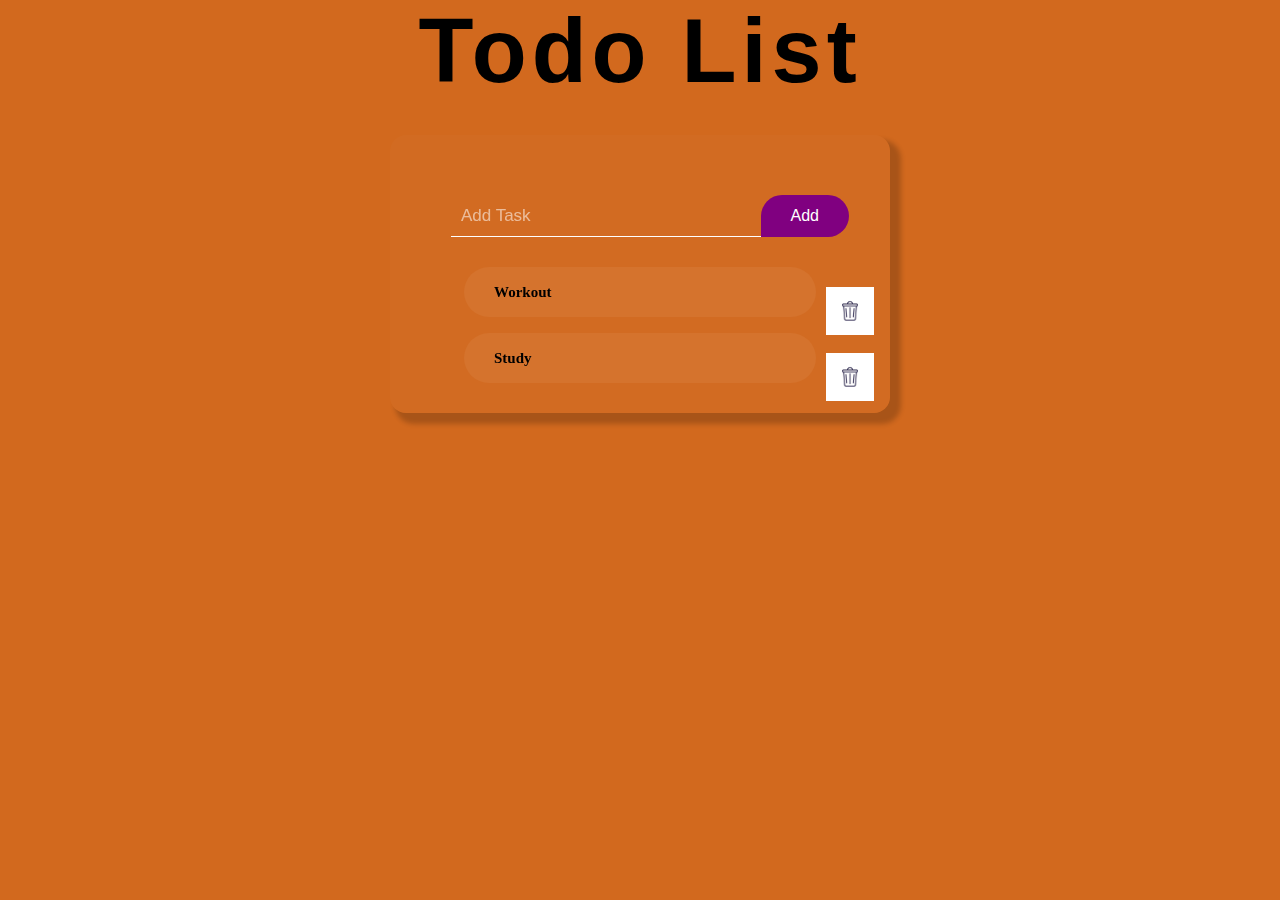
<file: Todo-list/index.html>
<!DOCTYPE html>
<html lang="en">
<head>
    <meta charset="UTF-8">
    <meta name="viewport" content="width=device-width, initial-scale=1.0">
    <title>todo LIst</title>
    <link rel="stylesheet" href="style.css">
</head>
<body>
    <div class="container">
        <h1>Todo List</h1>
        <div class="todo-app">
            <div class="row">
                <input type="text" id="input-box" placeholder="Add Task">
                <button id="add-btn">Add</button>
            </div>
            <ul class="list-container">
            <li class="checked">
            <p class="work">workout</p> <span><img src="./trash.png" class="for-trash" alt=""></span>
            </li>
            <li class="checked">
                <p class="work">Study</p> <span><img src="./trash.png" class="for-trash" alt=""></span>
                </li>
            </ul>
        </div>
    </div>
    <script src="./list.js"></script>
</body>
</html>
</file>
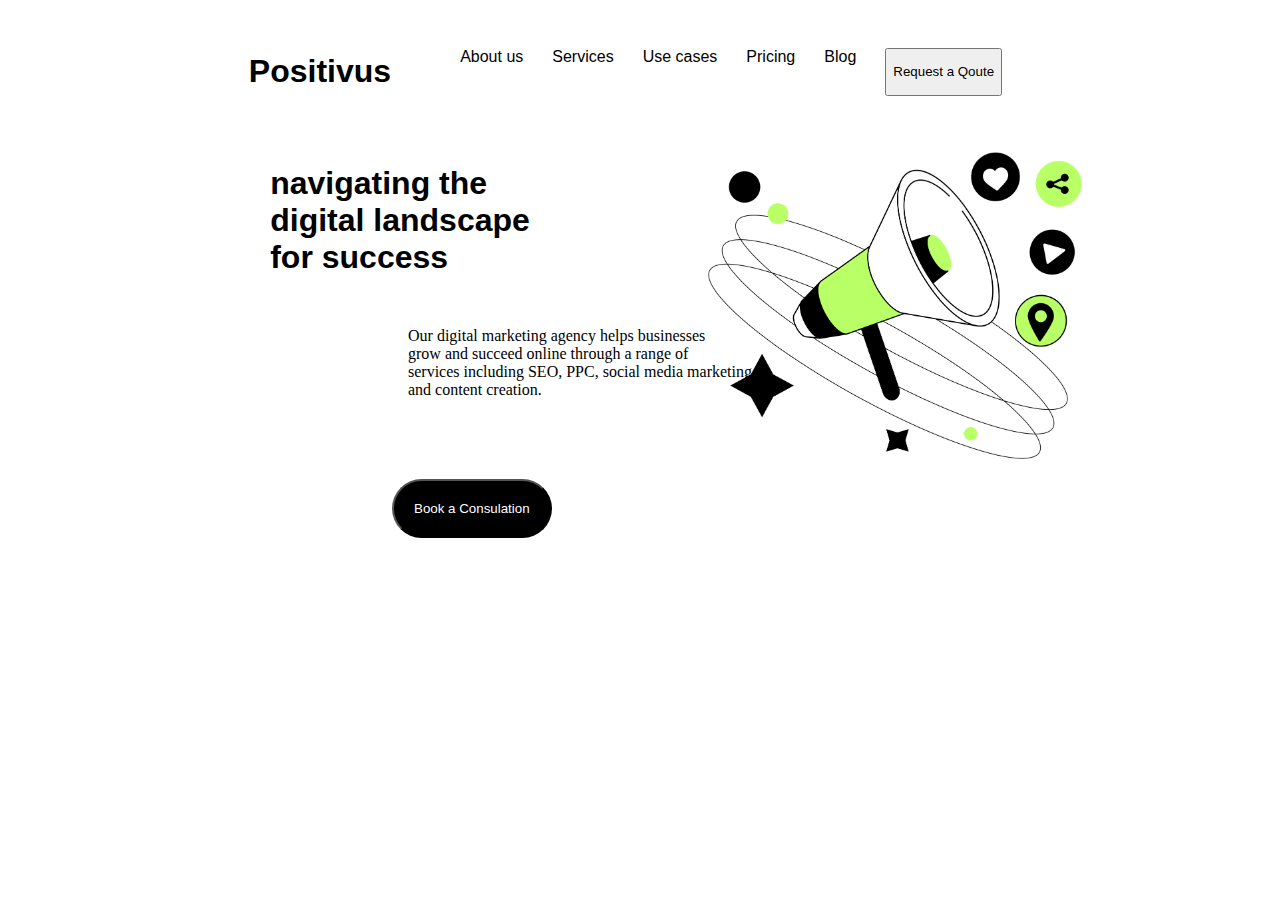
<file: web/index.html>
<!DOCTYPE html>
<html lang="en">
<head>
    <meta charset="UTF-8">
    <meta name="viewport" content="width=device-width, initial-scale=1.0">
    <title>HACATON</title>
    <link rel="stylesheet" href="style.css">
</head>
<body>
    <div class="container">
        <div class="nav">
            <h1>Positivus</h1>
            <ul class="nav-bar">
                <li>About us</li>
                <li>Services</li>
                <li>Use cases</li>
                <li>Pricing</li>
                <li>Blog</li>
                <button>Request  a Qoute</button>
            </ul>
        </div>
        <div class="nav-item">
        <h1 class="nav-item-1">navigating the <br> digital landscape <br> for success</h1>
        <img class="nav-item-2" src="./Illustration (1).png" alt="">
        </div>
        <p class="list-item">Our digital marketing agency helps businesses <br> grow and succeed online through a range of <br> services including SEO, PPC, social media marketing, <br> and content creation.</p>
        <button class="list-item-1">Book a Consulation</button>
    </div>
</body>
</html>
</file>
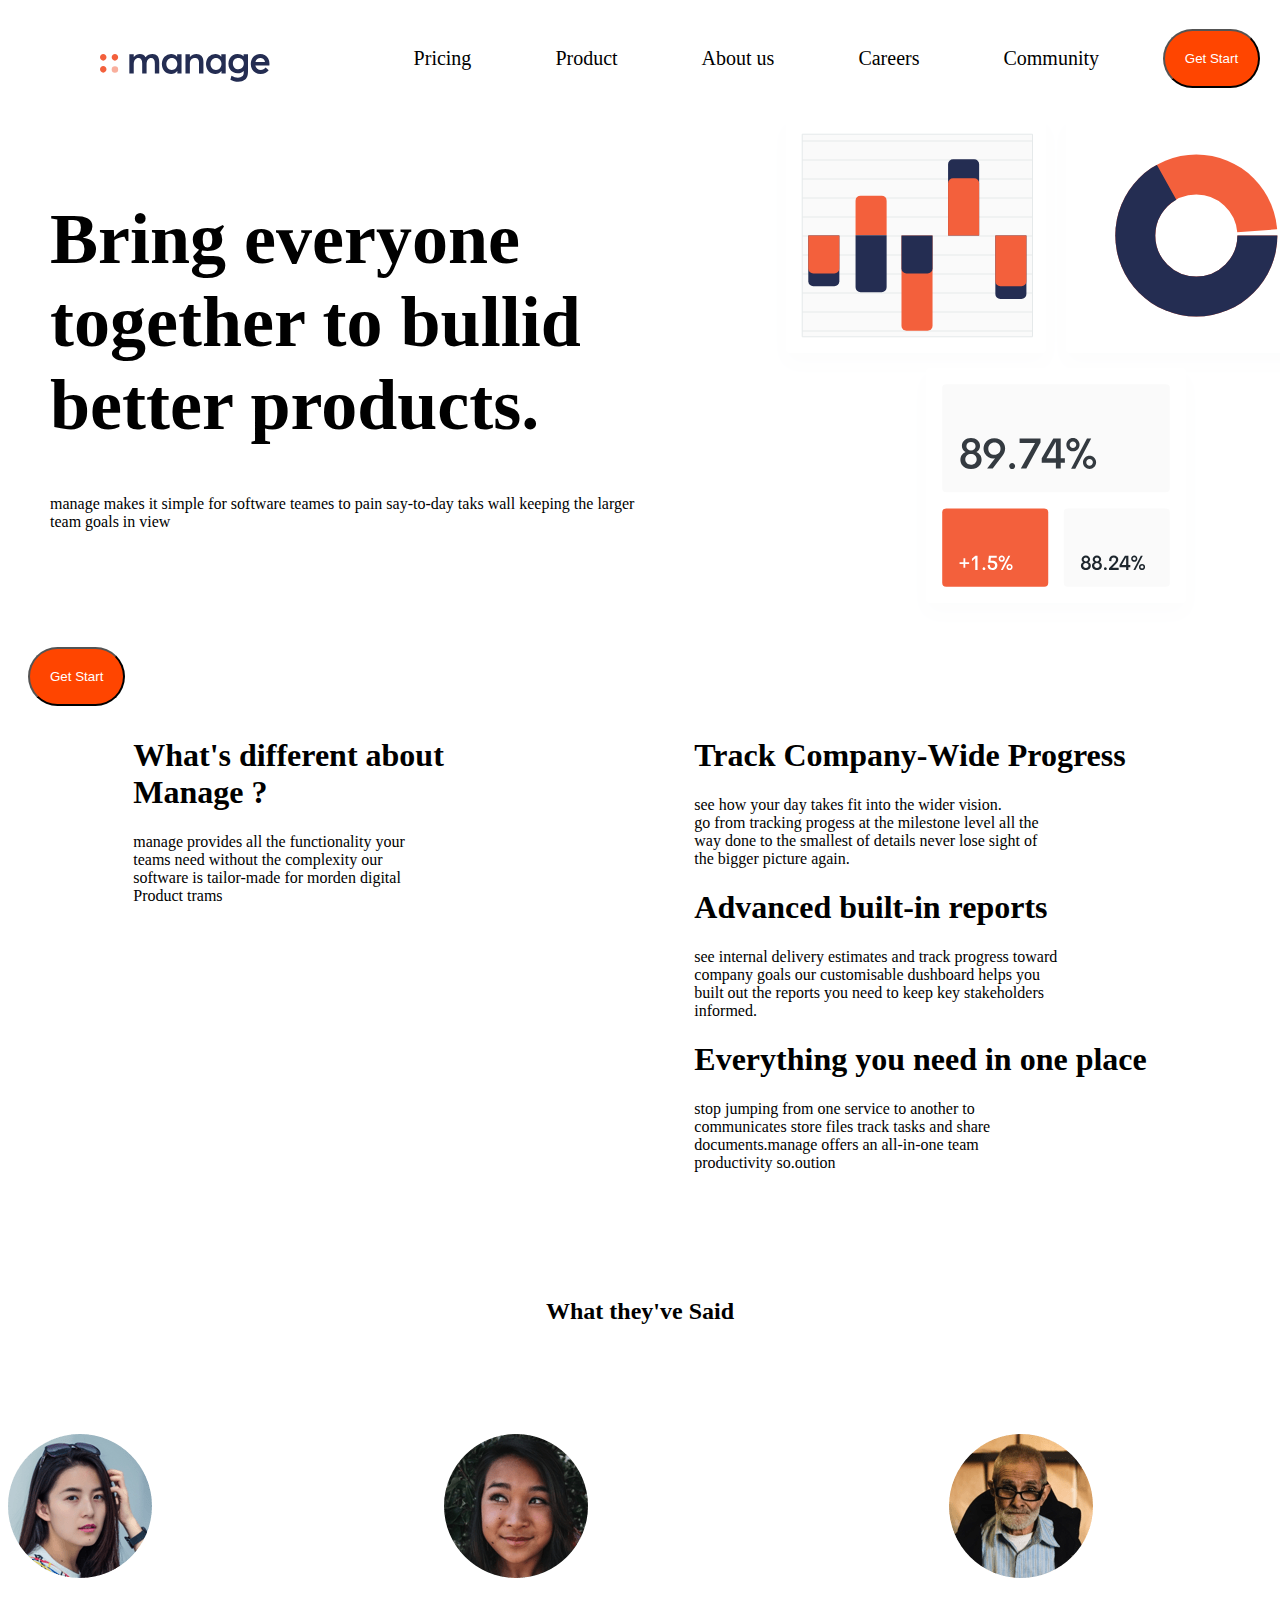
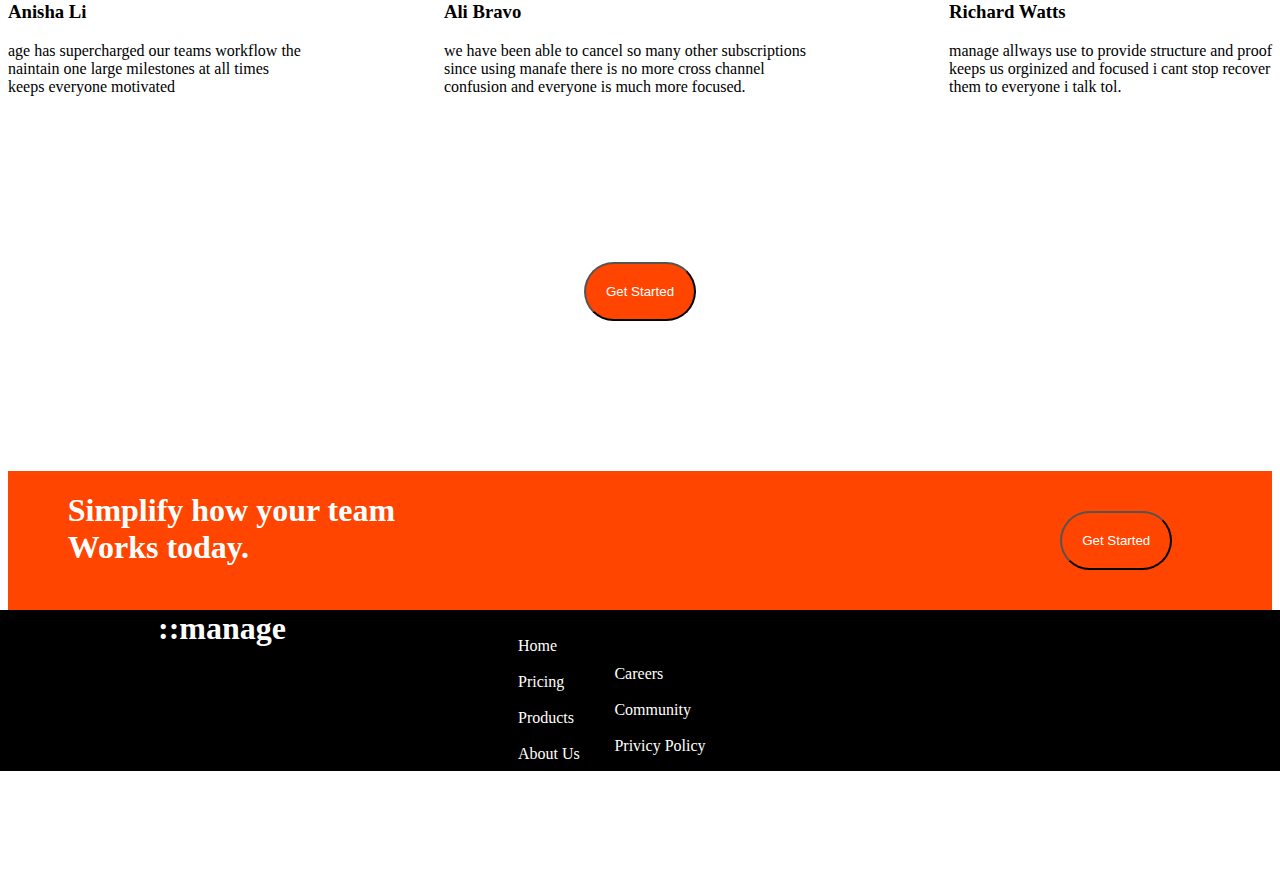
<file: website/index.html>
<!DOCTYPE html>
<html lang="en">
<head>
    <meta charset="UTF-8">
    <meta name="viewport" content="width=device-width, initial-scale=1.0">
    <title>This is my first website</title>
    <link rel="stylesheet" href="style.css">
</head>
<body>
    <header class="bottom">
        <nav>
            <img class="logo" src="./logo.svg" alt="">

            <div class="menu">
                <a href="#">Pricing</a>
                <a href="#">Product</a>
                <a href="#">About us</a>
                <a href="#">Careers</a>
                <a href="#">Community</a>
            
        </div>
            <div class="get-start">
                <button class="login">Get Start</button>
            </div>
        </nav>
        
        <section class="h-text">
            <h1>Bring everyone together to bullid better products.</h1>
            <span>manage makes it simple for software teames to pain say-to-day taks wall keeping the larger team goals in view </span>

        </section>
        <div class="img">
            <img src="./illustration-intro.svg" alt="">
        </div>
    
        <div class="get-start-2">
            <button class="login-2">Get Start</button>
        </div>
        <div class="letter">
            <div class="alphabat">
                <h1>What's different about <br>Manage ?</h1>
                <p>manage provides all the functionality your <br>teams need without the complexity our <br>software is tailor-made for morden digital <br>Product trams</p>
            </div>
            <div class="alphabat-1">
                <h1>Track Company-Wide Progress</h1>
                <p>see how your day takes fit into the wider vision. <br>go from tracking progess at the milestone level all the <br>way done to the smallest of details never lose sight of <br>the bigger picture again. </p>
                <h1>Advanced built-in reports </h1>
                <p>see internal delivery estimates and track progress toward <br> company goals our customisable dushboard helps you <br>built out the reports you need to keep key stakeholders <br>informed.</p>
                <h1>Everything you need in one place</h1>
                <p>stop jumping from one service to another to <br>communicates store files track tasks and share <br>documents.manage offers an all-in-one team <br>productivity so.oution </p>

            </div>
        </div>
      
        <div class="heading">
            <h2>What they've Said</h2>
        </div>
        <div class="sub-heading">
        <div class="heading-1">
            <img src="./avatar-anisha.png" alt="">
            <h3>Anisha Li</h3>
            <p>age has supercharged our teams workflow the <br> naintain one large milestones at all times <br>keeps everyone motivated</p>
        </div>
        <div class="heading-2">
            <img src="./avatar-ali.png" alt="">
            <h3>Ali Bravo</h3>
            <p>we have been able to cancel so many other subscriptions <br> since using manafe there is no more cross channel <br>confusion and everyone is much more focused.</p>
        </div>
        <div class="heading-3">
            <img src="./avatar-richard.png" alt="">
            <h3>Richard Watts</h3>
            <p>manage allways use to provide structure and proof <br>keeps us orginized and focused i cant stop recover <br>them to everyone i talk tol.</p>
        </div>
     </div>
     <div class="button">
     <button class="login-3">Get Started</button>
    </div>
    <div class="background">
    <h1>Simplify how your team <br>Works today.</h1>
    <a href="#"><button class="login-4">Get Started</button></a>
    </div>
    <div class="sub-page">
    <div class="page">
        <h1>::manage</h1>
    </div>
    <div class="page-1">
        <ul>
            <li>Home</li>
            <br>
            <li>Pricing</li>
            <br>
            <li>Products</li>
            <br>
            <li>About Us</li>    
        </ul>
    </div>
        <div class="page-2">
            <ul>
                <li>Careers</li>
                <br>
                <li>Community</li>
                <br>
                <li>Privicy Policy</li>
            </ul>
        </div> 
    </div>
    <div class="inbox">
        <input class="label" type="text" placeholder="Ubdate your inbox">
    </div>
    <div class="subscribtion">
        <button class="login-5">GO</button>
    </div>
    <div class="paragraph">
        <p>Copyright 2020 All Rights Reserved</p>
    </div>
    

        
    </header>
</body>
</html>
</file>
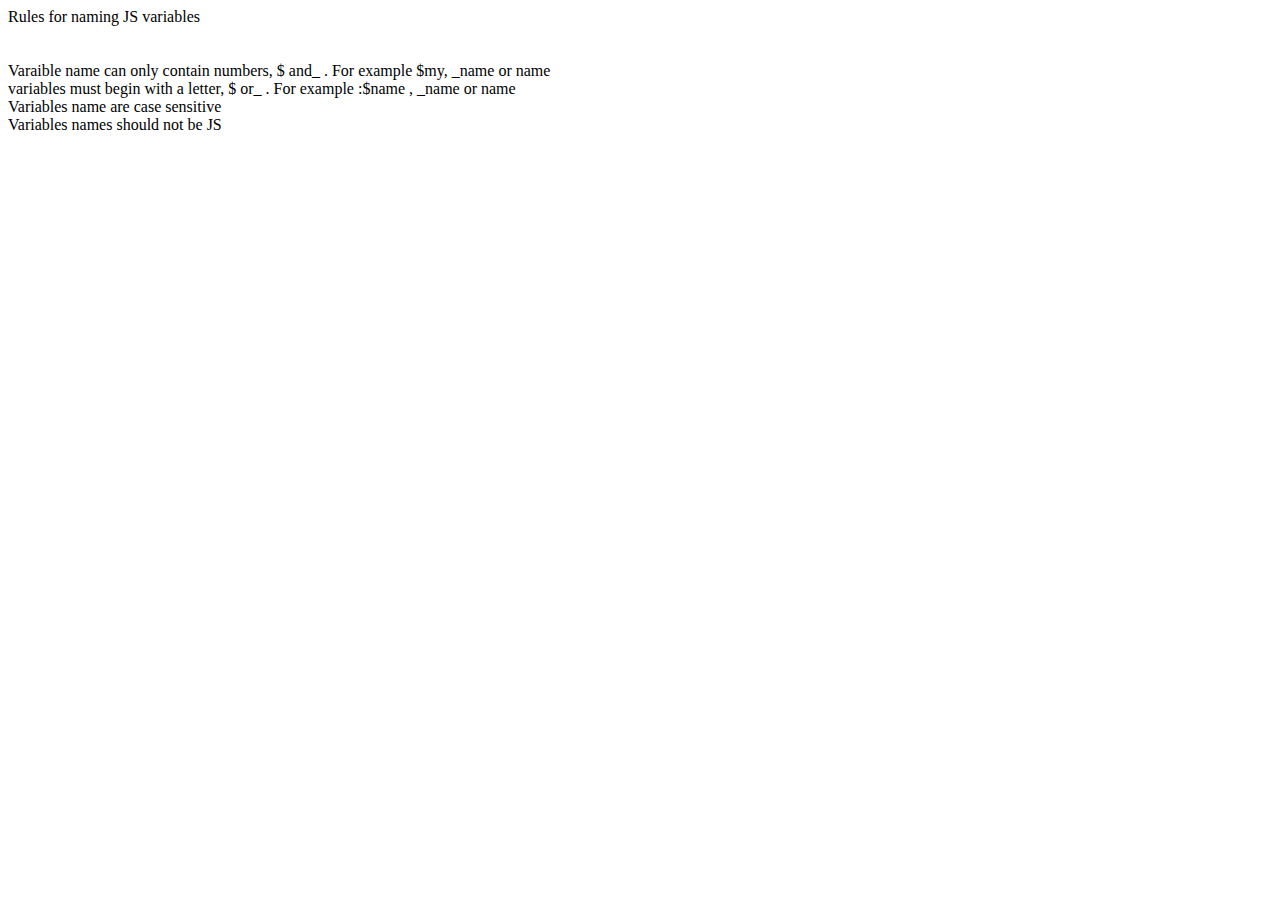
<file: Jawa-script-2/chapter4.html>
<!DOCTYPE html>
<html lang="en">

<head>
    <meta charset="UTF-8">
    <meta name="viewport" content="width=device-width, initial-scale=1.0">
    <title>Chapter 4</title>
</head>

<body>
    <!-- Declare 3 variables in one statement -->
    <script>
        let a = 2, b = 3, c = 4
    </script>

    <!-- Declare 5 legal and 5 illegal variables  -->

    <script>
        // LEGAL VARIABLES

        let name = "FARHAN";
        let _username = "SHIZA";
        let age = 24;
        let _value = 100;
        let my_name = "SHUJA"

        // ILLEGAL VARIABLES

        let my-name = "HASSAN";
        let @username = "admin";
        let 2ndPlace = "second";
        let var = 10; 
        let break = "pause";

    </script>
    <!-- Display this in your browser  -->
    <Script>
        document.write("Rules for naming JS variables <br> <br> <br> Varaible name can only contain numbers, $ and_ . For example $my, _name or name <br> variables must begin with a letter, $ or_ . For example :$name , _name or name <br> Variables name are case sensitive <br> Variables names should not be JS")
    </Script>


</body>

</html>
</file>
<file: 05/styles.css>
body{
    background: #352f5b;
  }
  .container{
    max-width: 400px;
  }
  input[type=text],
  input[type=text]:focus{
    color: #fff;
    border: none;
    background: rgba(0,0,0,0.2);
    max-width: 400px;
  }
  .todos li{
    background: #423a6f;
  }
  .delete{
    cursor: pointer;
  }
  .filtered{
    display: none !important;
  }
</file>
<file: assigment-4/style.css>
* {
    margin: 0%;
    padding: 0%;
    box-sizing: border-box;
}

body {
    background-image: linear-gradient(to right, rgb(200, 150, 120, 140), rgb(120, 160, 170, 200));
}

#profile-image {
    width: 150px;
    height: 150px;
    border-radius: 50%;
    margin: auto;
    display: flex;
    justify-content: center;
    margin-bottom: 20px;
}

.profile-card {
    width: 500px;
    height: 600px;
    background-color: aqua;
    margin: auto;
    box-shadow: 5px 10px 10px 10px #555;
}
h1 {
    text-align: center;
    margin-bottom: 10px;
}

.occupation {
    text-align: center;
    font-family: sans-serif;
}

#userInput {
    margin-top: 10px;
    width: 250px;
    height: 35px;
    border-radius: 50px;
    padding-left: 10px;
    border: 2px solid white;
    background-color: aqua;
    margin-bottom: 20px;
    box-shadow: 5px px 5px #555;
}

#userInput:hover {
    box-shadow: 5px 10px 5px #555;
    transition: all 0.5s ease-in-out;
    width: 350px;
}

.changeName {
    width: 150px;
    height: 40px;
    border-radius: 50px;
    border: 2px solid white;
    background-color: skyblue;
}
.changeName:hover {
    box-shadow: 5px 10px 5px #555;
    transition: all 0.5s ease-in-out;
    width: 160px;
}
.btns{
    margin-left: 20px;
}
.changeDescription {
    width: 150px;
    background-color: skyblue;
    height: 40px;
    border-radius: 50px;
    border: 2px solid white;
}
.changeDescription:hover {
    box-shadow: 5px 10px 5px #555;
    transition: all 0.5s ease-in-out;
    width: 160px;
}

.changePicture {
    background-color: skyblue;
    width: 150px;
    height: 40px;
    border-radius: 50px;
    border: 2px solid white;
}
.changePicture:hover {
    box-shadow: 5px 10px 5px #555;
    transition: all 0.5s ease-in-out;
    width: 160px;
}
.changeBackground {
    width: 150px;
    height: 40px;
    border-radius: 50px;
    border: 2px solid white;
    background-color: skyblue;
    margin-left: 80px;
}
.changeBackground:hover {
    box-shadow: 5px 10px 5px #555;
    transition: all 0.5s ease-in-out;
    width: 160px;
}
.resetFile {
    margin-top: 20px;
    background-color: skyblue;
    width: 150px;
    height: 40px;
    border-radius: 50px;
    border: 2px solid white;
}
.resetFile:hover {
    box-shadow: 5px 10px 5px #555;
    transition: all 0.5s ease-in-out;
    width:160px;
}
.name{
    font-family: sans-serif;
}
</file>
<file: boxxy/style.css>
*{
    margin: 0;
    padding: 0;
}
body{
    color: #fff;
    font-family: sans-serif;
}
.container{
    width: 100vw;
    height: 100vh;
    background: url(./black.jpg);
    background-position: center;
    background-size: cover;
    background-repeat: no-repeat;
    /* border: 1px solid red; */
}
.nav{
    display: flex;
    /* width: 100%; */
    align-items: center;
    border-bottom: 3px solid gray;
    justify-content: space-between;
    padding: 0px 20px;
    height: 10%;
}
.nav > div {
    /* border: 1px solid yellow; */
    width: 50%;
}
.ul{
    display: flex; 
    list-style: none;
    justify-content: space-around;
    width: 100%;
}
.section-hero{
    display: flex;
    /* width: 100%; */
    align-items: center;
    justify-content: space-around;
    padding: 0px 20px;
    /* border: 1px solid white; */
    height: 88%;
}
.heading > h1{
    margin-bottom: 20px
}
.heading > p{
    margin-bottom: 20px;
}

.button{
    margin-bottom: 20px;
}
.button > a{
    text-decoration: none;
    color: black;
    padding: 5px 10px;
    background-color: rgb(230, 226, 37);
       
}
</file>
<file: Hackathon/style.css>
.nav-bar{
    display: flex; 
    list-style: none;
    justify-content: space-evenly;
    width: 50%;
    
}
.nav{
    display: flex;
    justify-content: center;
    margin: 2rem;
    font-family: sans-serif;
}
.nav-bar :hover{
    cursor: pointer;
    color: blue;
}
.nav-bar-end{
    border-radius: 2rem;
    padding: 10px 10px 10px;
}
.nav-item-2{
    width: 25rem;
    padding-left: 10rem;
}
.nav-item-1{
    font-family: sans-serif;
    padding-left: 5rem;
}
.nav-item{
    display: flex;
    justify-content: center;
}
.list-item{
    padding-left: 35rem;
    margin: -10rem;
    font-family: sans-serif;
}
.list-item-1{
    margin: 15rem;
    margin-left: 24rem;
    border-radius: 2rem;
    padding: 20px 20px 20px;
    background-color: black;
    color: white;
}
.icon{
    display: flex;
    justify-content: center;
    margin: -10rem;
    gap: 5rem;
}
.icon-1{
    width: 10rem;
}
.icon-2{
    width: 10rem;
}
.icon-3{
    width: 10rem;
}
.icon-4{
    width: 10rem;
}
.icon-5{
    width: 10rem;
}
.icon-6{
    width: 10rem;
}
.list-end{
    padding-top: 15rem;
    display: flex;
    padding-left: 7rem;
}
.list-end-two{
    padding-left: 5rem;
    font-family: sans-serif;
    padding-top: 1rem;
}
.list-end-one{
    font-size: 40px;
    font-family: sans-serif;
    background-color: greenyellow;
}
.radius-2{
    max-width: 15rem;
    padding-left: 13rem;
  
}
.radius-1{
    margin: -10rem;
    padding-left: 5rem;
    color: greenyellow;
    font-family: sans-serif;
    
    
}

.radius{
    
    /* padding-top: 10rem; */
    /* padding-left: 7rem; */
    border: 3px solid black;
    border-radius: 2rem;
    width: 30rem;
    margin: 10rem;
    padding-left: 10rem; 
    height: 50vh;
    flex-direction: column;
    
    
}
.radius-3{
    padding-top: 20rem;
    margin-right: 20rem;
 
}
.radius-4{
    padding-left: 6rem;
    margin: -2rem;
    font-family: sans-serif;
}
.main{
    display: flex;
    
}
.list-top-two{
    width: 15rem;
}
.check{
    display: flex;
    gap: 4rem;
    margin: -5rem;
}
.list-top{
    padding-top: 10rem;
    border: 3px solid black;
    border-radius: 2rem;
    height: 30vh;
    padding-left: 10rem; 
    width: 30rem;
    margin-top: 10rem;
    background-color: greenyellow;
}
.list-top-three{
    padding-top: 7rem;
}
.list-top-four{
    padding-left: 6rem;
    margin: -2rem;
    font-family: sans-serif;
}
.list-top-one{
    font-family: sans-serif;
}
.clon{
    display: flex;
    padding-left: 10rem;
}
.clon-2{
    padding-left: 5rem;
    font-size: 20px;
    font-family: sans-serif;
}
.clon-1{
    font-family: sans-serif;
    background-color: greenyellow;
}
.footer-section{
    border: 2px solid black;
    border-radius: 2rem;
    padding: 10px 20px 20px;
    background-color: greenyellow;
    margin-top: 10rem;
    font-family: sans-serif;
}

.M-footer-section{
    width: 5rem;
    padding-left: 75rem;
    
}
.section{
    display: flex;
    border-bottom: 1px solid black;
}
.get-2{
    width: 5rem;
    padding-left: 52rem;
}
.get{
    display: flex;
    border: 2px solid black;
    border-radius: 2rem;
    padding: 20px 20px 20px;
    font-family: sans-serif;
}
.end-list{
    display: flex;
    border: 1px solid black;
    border-radius: 2rem;
    padding: 20px 20px 20px;
    font-family: sans-serif;
}
.end-list-2{
    padding-left: 74rem;
    width: 5rem;
}
.top-end{
    display: flex;
    border: 1px solid black;
    border-radius: 2rem;
    padding: 20px 20px 20px;
    font-family: sans-serif;
}
.top-end-2{
    width: 5rem;
    padding-left: 60rem;   
}
.right{
    display: flex;
    border: 1px solid black;
    border-radius: 2rem;
    padding: 20px 20px 20px;
    font-family: sans-serif;
}
.right-2{
    width: 5rem;
    padding-left: 58rem;
}
.left{
    display: flex;
    border: 1px solid black;
    border-radius: 2rem;
    padding: 20px 20px 20px;
    font-family: sans-serif;
}
.left-2{
    width: 5rem;
    padding-left: 65rem;
}
.flex{
    display: flex;
    padding-top: 5rem;
    font-family: sans-serif;
    padding-left: 2rem;
}
.flex-2{
    padding-left: 3rem;
}
.flex-1{
    background-color: greenyellow;
}
.from-list{
    margin: 5rem;
}
/* .from-action >input{
    border-radius: 1rem;
    padding: 10px  10px;
    padding-left: 3rem;
    margin-left: 5rem;
} */
.from-action-1{
    
    padding: 10px 10px 10px;
    display: flex;
    border-radius: 10px;
    width: 30rem;
}
.from-action-2{
    padding: 10px 10px 10px;
    width: 30rem;
    display: flex;
    border-radius: 10px;
}
.from-action{
    margin-left: 5rem;

}
.from-action-3{
    width: 30rem;
    height: 30vh; 
    display: flex;
    border-radius: 10px;
}
.from-action-4{
    border-radius: 10px;
    padding: 10px 10px 10px;
    margin-top: 1rem;
    width: 30rem;
    background-color: black;
    color: white;
}
.command{
    border-radius: 2rem;
    border: 2px solid light black;
    
}
.main-nav{
    border: 1px solid black;
    border-radius: 2rem;
    width: 80rem;
    height: 100vh;
    background-color:lightsteelblue;   
}
</file>
<file: quiz/style.css>
body{
    font-family: sans-serif;
    background-color: rgb(2, 2, 29);
}
.container{
    width: 440px;
    margin-left: 33%;
    background-color: #fff;
    margin-top: 5px;
    padding: 11px;
}
.head{
    text-align: center;
    padding: 11px;
    font-size: 30px;
}
.quiz{
    margin-left: 11px;
}
.btn{
    text-align: center;
    padding: 11px;
}
button{
    width: 140px;
    height: 40px;
    background-color: rgb(3, 3, 33);
    color: white;
    font-size: 24px;
    border: none;
    outline: none;
    border-radius: 2px;
}
</file>
<file: saltn-peper/style.css>
/* body{
    background-color: black;
} */
.nav{
    display: flex;
    justify-content: space-between;
}
.menu{
    list-style-type: none;
    display: inline-flex;
    margin-top: 40px;
    /* justify-content: center; */
    /* display: flex; */
    /* gap: 25px; */
}
.menu >a{
    gap: 1rem;
    text-decoration: none;
    color: black;
    padding: 20px 40px;
    font-style: 20px;
    position: relative;
    padding-top: -150px;
}
.menu :hover{
    color: red;
    cursor: pointer;
}
.bn-1{
    border-radius: 1rem;
    padding: 10px 10 px 10px;
    background-color: black;
    color: white;
    display: flex;
    align-items: center;
    margin-left: 120px;
    /* width: 20vh; */
    /* height: 6vh; */
    /* background-color: orange; */
}
.bn-2{
    border-radius: 1rem;
    padding: 5px 5px 5px;
    background-color: black;
    color: white;
    display: flex;
    align-items: center;
    margin-right: 60px;
    /* width: 20vh; */
    /* height: 6vh; */
    /* background-color: orange; */
    /* color: orange; */
}
.images{
    margin: -40px;
    padding-left: 80px;
}
.bn-1{
    border-radius: 2rem;
    background-color: black;
    padding: 20px 20px 20px;
    height: 5vh;    
    margin-top: 40px;
    color: white;
}
.bn-2{
    border-radius: 2rem;
    background-color: black;
    padding: 20px 20px 20px;
    height: 5vh;
    margin-top: 40px;
    color: white;
}
.bn-1 :hover{
    color: red;
    cursor: pointer;
}
.bn-2 :hover{
    color: red;
    cursor: pointer;
}
.bigger{
    background-image: url(./ac51af11-090c-49e8-9296-472de72fc5cb.webp);
    margin: -10px;
}
.written-1{
    display: flex;
    justify-content: center;
    font-size: 60px;
}
.paragraph{
    display: flex;
    justify-content: center;
}
.photo{
    display: flex;
    justify-content: center;
    gap: 9rem;
    margin: 80px;
}
.button{
    display: flex;
    justify-content: center;
    gap: 21rem;
    margin: -22px;
}
.orders-1{
    padding: 20px 20px 20px;
    border-radius: 2rem;
    background-color: black;
    color: white;
}
.orders-2{
    padding: 10px 10px 10px;
    border-radius: 2rem;
    background-color: black;
    color: white;
}
.orders-3{
    padding: 20px 20px 20px;
    border-radius: 2rem;
    background-color: black;
    color: white;
}
.letter-1{
    display: flex;
    justify-content: center;
    font-size: 50px;
}
.letter-2{
    display: flex;
    justify-content: center;
}
.letter{
    margin: 150px;
}
.city{
    padding-left: 200px;
}
.grid-1{
    padding-left: 40rem;
    margin: -20px;
    margin-bottom: 150pxpx;
}
.buttons{
    padding: 20px 20px 20px;
    background-color: black;
    border-radius: 2rem;
    color: white;
    margin: 40px;
}
.heading{
   padding-left: 70rem;
   margin: -250px;
   
    
}
.parent{
    padding-left: 170px;
}
.colour-2{
    color: red;
}
.colour-1{
    color: red;
}
.reading{
    padding: 20px 20px 20px;
    border-radius: 2rem;
    background-color: black;
    color: white;
    margin: 30px;
}
.colours{
    font-size: 40px;
}
.capital-1{
    color: red;
}
.capital{
    padding-left: 130px;
    margin: 190px;
}
.smaller{
    padding-left: 60rem;
   /* margin-bottom: 500px; */
   margin: -10rem;
}
.font-1{
    font-size: 70px;
    margin-top: 220px;
    display: flex;
    justify-content: center;
}
.starter{
    display: flex;
    justify-content: center;
    gap: 4rem;
}
.center{
    padding-left: 180px;

}
.nave-item-2{
    padding-left: -160px;
}
.nave-item-1{   
    padding-left: 100px;
    color: red;
}
.nave-item-5{
    padding: 20px 20px 20px;
    background-color: black;
    border-radius: 2rem;
    color: white;
    /* padding-left: 40px; */
     
}
.fixet{
    padding-left: 60rem;
    margin: -240px;
}
.nave-1{
    padding-left: 100px;
    color: red;
    
}
.nave-5{
    padding: 20px 20px 20px;
    background-color: black;
    border-radius: 2rem;
    color: white;
}
.fixer{
    padding-left: 72rem;
}
.item-1{
    color: red;
    padding-left: 100px;
}
.directoiin{
    display: flex;
    justify-content: center;
    gap: 8rem;
    margin: 70px;
}
.flexbox{
    padding-left: 10rem;
}
.flexbox-1{
    padding-left: 6rem;
    color: red;
}
.flexbox-5{
    padding: 20px 20px 20px;
    background-color: black;
    border-radius: 2rem;
    color: white;   
}
.ovel{
    padding-left: 55rem;
    margin: -260px;
}
.ovel-5{
    padding: 20px 20px 20px;
    background-color: black;
    border-radius: 2rem;
    color: white; 
}
.ovel-1{
    color: red;
    padding-left: 100px;
}
.phase{
    padding-left: 70rem;
}
.phase-5{
    padding: 20px 20px 20px;
    background-color: black;
    border-radius: 2rem;
    color: white;  
}
.phase-1{
    color: red;
    padding-left: 6rem;
}
.square-3{
    width: 28rem;
}
.square{
    margin: 60px;
    display: flex;
    justify-content: center;
    gap: 6rem;
}
.flow{
    padding-left: 8rem;
}
.flow-1{    
    padding-left: 6rem;
    color: red;
}
.flow-5{
    padding: 20px 20px 20px;
    background-color: black;
    border-radius: 2rem;
    color: white;  
}
.equal{
    padding-left: 53rem;
    margin: -260px;
}
.equal-5{
    padding: 20px 20px 20px;
    background-color: black;
    border-radius: 2rem;
    color: white;  
}
.equal-1{
    padding-left: 7rem;
    color: red;
}
.box{
    padding-left: 65rem;
}
.box-5{
    padding: 20px 20px 20px;
    background-color: black;
    border-radius: 2rem;
    color: white; 
}
.box-1{
    padding-left: 7rem;
    color: red;
}
.icon-1{
    width: 28rem;
}
.icon-2{
    width: 32rem;
}
.icon{
    margin: 50px;
    display: flex;
    justify-content: center;
    gap: 5rem;
}
.pk{
    padding-left: 20rem;
}
.pk-1{
    padding-left: 9rem;
    color: red;
}
.pk-5{
    padding: 20px 20px 20px;
    background-color: black;
    border-radius: 2rem;
    color: white; 
}
.device{
    padding-left: 70rem;
    margin: -240px;
}
.device-1{
    padding-left: 6rem;
}
.device-5{
    padding: 20px 20px 20px;
    background-color: black;
    border-radius: 2rem;
    color: white; 
}
.next{
    margin: 30rem;
    display: flex;
    justify-content: center;
    font-size: 40px;
}
.stable-1{
    margin: -250px;
    padding-left: 15rem;
    /* height: 80vh; */
}
.shine{
    padding-left: 58rem;
    margin: -70px;
}
.shine-1{
    color: red;
}
.shine-5{
    padding: 20px 20px 20px;
    background-color: green;
    border-radius: 2rem;
    color: white; 
}
.large-1{
    margin: 20rem;
    display: flex;
    justify-content: center;
    font-size: 60px;
}
.salts{
    border: 3px solid black;
    width: 15rem;
    padding-left: 100px;
    /* justify-content: center; */
}
.salts-1{
    padding-left: 25px;
    margin: 20px;
}
.salts-2{
    /* font-size: 15px; */
    color: red;
    padding-left: 40px;
}
.mobile{
    border: 3px solid black;
    width: 21rem;
}
.main{
    display: flex;
    justify-content: center;
    gap: 3rem;
}
.phone{
    border: 3px solid black;
    width: 17rem;
    padding-left: 100px;;
    
}
.device-1{
    color: red;
}
.phone-1{
    padding-left: 1rem;
    margin: 30px;
}
.phone-2{
    color: red;
    padding-left: 40px;
}
.mobile{
    padding-left: 5rem;
    width: 18rem;
    /* margin: 30px; */
    /* height: 30vh; */
    padding-top: 30px;
}
.mobile-1{
    padding-left: 4rem;
}
.mobile-2{
    padding-left: 4rem;
    color: red;
}
.luxery{
    display: flex;
    justify-content: center;
    gap: 3rem;
    margin: 80px;
}
.gold{
    /* border: 3px solid black;
    width: 25rem;
    padding-left: 7rem; */
    border: 3px solid black;
    width: 17rem;
    padding-left: 100px;;
}
.gold-1{
    padding-left: 1rem;
    margin: 30px;
}
.gold-2{
    color: red;
    padding-left: 40px;
}
.diamond{
    border: 3px solid black;
    width: 17rem;
    padding-left: 100px;;
}
.diamond{
    border: 3px solid black;
    width: 17rem;
    padding-left: 100px;;
}

.diamond-1{
    padding-left: 1rem;
    margin: 30px;
}
.diamond-2{
    color: red;
    padding-left: 40px;
}
.silver{
    border: 3px solid black;
    width: 17rem;
    padding-left: 100px;;
}
.silver-1{
    padding-left: 1rem;
    margin: 30px;
}
.silver-2{
    color: red;
    padding-left: 40px;
}
.lux{
    border: 3px solid black;
    width: 17rem;  
   margin: 0 auto;
   /* width: 60rem; */
   padding-left: 5rem;
   
       
}

.lux-1{
    padding-left: 1rem;
    margin: 30px;
}
.lux-2{
    color: red;
    padding-left: 40px;
}
.dishes-1{
    width: 19rem;
}
.dishes-2{
    width: 19rem;
}
.dishes-3{
    width: 19rem;
}
.dishes-4{
    width: 19rem;
}
.dishes-5{
    width: 19rem;
}
.feed-1{
    display: flex;
    justify-content: center;
    font-size: 50px;
}
.feed :hover{
    cursor: pointer;
    color: blue;
}
.home{
    margin: 10rem;
}
.line{
    display: flex;
    justify-content: center;
    margin: -30rem;
}
.line-1{
    list-style-type: none;
    
}
.type{
    padding-left: 60rem;
    padding-top: 15rem;
    border-bottom: 3px solid black;
}
.follow{
    padding-left: 105rem;
    margin: -30rem;
}
.follow :hover{
    cursor: pointer;
}
.type :hover{
    cursor: pointer;
}
.line :hover{
    cursor: pointer;
}
.home :hover{
    cursor: pointer;
}
.dishes :hover{
    cursor: pointer;
}
.mouse{
    padding-top: 50rem;
}
.mouse-2{
    padding-left: 70rem;
    margin: -20px;
}
.mouse-1{
    padding-left: 10rem;
    padding-top: 2rem;
}
.main :hover{
    cursor: pointer;
}
.luxery :hover{ 
    cursor: pointer;
}
.lux :hover{
    cursor: pointer;
}
</file>
<file: Todo-list/style.css>
*{
    margin: 0;
    padding: 0;
    box-sizing: border-box;
}

.body{
    font-family: sans-serif;
    background-size: cover;
    color: white;

    padding-top: 2rem;
    overflow-x: hidden;

}
.container{
    height: 100vh;
    width: 100%;
    display: flex;
    flex-direction: column;
    align-items: center;
    gap: 2rem;
    background-color: chocolate;

}
h1{
    font-size: 90px;
    letter-spacing: 5px;
    font-family: sans-serif;
}
.for-trash{
    width: 3rem;
    margin: 1rem;
    margin-left: 5rem;
    margin: 5rem;
    margin: -1rem;
    margin-left: 5rem;
    
    
}

.todo-app{
    width: 500px;
    background: rgba(255, 255, 255, .02);
    backdrop-filter: blur(10px);
    padding: 30px;
    border-radius: 1rem;
    box-shadow: 8px 8px 5px 3px rgba(0, 0, 0, .2);
}
.todo-app h2{
    font-size: 2.2rem;
    color: #002765;
    text-align: center;
}
.row{
    display: flex;
    align-items: center;
    justify-content: center;
    border-radius: 30px;
    padding-left: 20px;
    margin: 30px 0;
    width: 95%;
    margin-inline: auto;
}
input{
    color: white;
    font-size: 17px;
    width: 100%;
    flex: 1;
    border: none; outline: none;
    background: transparent;
    padding: 10px;
    font-weight: 14px;
    border-bottom: 1px solid white;
}
input::placeholder{
    color: rgba(255, 255, 255, .55);
}
button{
    border: none;outline: none;
    padding: 12px 30px;
    background-color: purple;
    color: white;
    font-size: 1rem;
    cursor: pointer;

    border-top-right-radius: 40px;
    border-top-left-radius: 40px;
    border-bottom-right-radius: 40px;
    transition: .2s  ease-in-out;
}
button:hover{
    background: #ff00ff;
}
ul{
    display: flex;
    flex-direction: column;
    gap: 1rem;
}
ul li{
    font-weight: 700;
    list-style: none;
    font-size: 15px;

    padding: 10px 30px;
    user-select: none;
    width: 80%;
    min-height: 50px;
    margin: 0 auto;
    border-radius: 5rem;
    cursor: pointer;
    position: relative;
    background: rgba(255, 255, 255, .05);
    display: flex;
    align-items: center;
    transition: .2s ease-in-out;
    text-transform: capitalize;
}
ul li:hover{
    background: rgba(255, 255, 255, .01);;
}
ul li:checked{
    color: #ff00ff;
    text-decoration: line-through;
}
ul li span{
    position: absolute;
    right: 10px;
    top: 50%;
    transform: translate(-50%);
    width: 40px;
    height: 40px;
    font-size: 1.4rem;
    color: #ff00ff;
    line-height: 40px;
    text-align: center;
}
ul li span :hover{
    border-radius: 30px;
    background: purple;
    color: white;
}
ul li  i{
    pointer-events: none;
}
                                            /* responsive */
</file>
<file: web/style.css>
.nav-bar{
    display: flex; 
    list-style: none;
    justify-content: space-evenly;
    width: 50%;
    
}
.nav{
    display: flex;
    justify-content: center;
    margin: 2rem;
    font-family: sans-serif;
}
.nav-bar :hover{
    cursor: pointer;
    color: blue;
}
.nav-item-2{
    width: 25rem;
    padding-left: 10rem;
}
.nav-item-1{
    font-family: sans-serif;
    padding-left: 5rem;
}
.nav-item{
    display: flex;
    justify-content: center;
}
.list-item{
    padding-left: 35rem;
    margin: -10rem;
}
.list-item-1{
    margin: 15rem;
    margin-left: 24rem;
    border-radius: 2rem;
    padding: 20px 20px 20px;
    background-color: black;
    color: white;
}
</file>
<file: website/style.css>
.header{
    width: 100%;
    height: 100vh;
    background-size: cover;
    font-family: sans-serif;
    
}
nav{
    width: 100%;
    height: 100px;
    color: black;
    justify-content: space-around;
    display: flex;
    align-items: center;
    /* border-bottom: 3px solid gray; */
}
.logo{
    font-size: 2em;
    letter-spacing: 2px;
    
    
}
.menu a{
     text-decoration: none;
     color: black;
     padding: 20px 40px;
     font-size: 20px;
     position: relative;
     /* border-bottom: 3px solid gray; */
}

.get-start-2{
    text-decoration: none;    
    padding: 10px 20px;
    font-size: 20px;
    border-radius: 8px;
    
    
}    
.h-text{
    max-width: 650px;
    position: absolute;
    top: 30%;
    right: 50%;
    translate: transform(auto,auto);
    color: black;
    left: 50px;
    top: 150px;
    /* border-bottom: 3px solid gray; */
   
}
.h-text span{
    letter-spacing: 0.0.0.1px;
}
.img{
    /* display: flex;
    justify-content: space-around; */
    padding-left: 60%;
}    
.h-text h1{
    font-size: 4.5em;
}
.letter{
    display: flex;
    justify-content: space-around;
}
.heading{
    justify-content: center;
    display: flex;
    margin: 90px;
}
/* .heading-1{
    left: 90px;
} */
.sub-heading{
    justify-content: space-between;
    display: flex;
}
/* .button{
    display: flex;
    justify-content: center;
    margin: 90px;
    border-radius: 10px;
    background-color: orangered;
    color: orangered;
    
} */
.button{
    display: flex;
    justify-content: center;
    margin: 150px;

}
.background{
    display: flex;
    justify-content: space-around;
    background-color: orangered;
    color: white;
}
.background > a{
    margin: 40px;
    border-radius: 10px;
}
.background >h1{
    padding-right: 40%;
}
.sub-page{
    background-color: black;
    margin: -60px;
    
}
.page{
    padding-left: 150px;
    margin: 60px;
    color: white;
    
}
.page-1{
    padding-left: 600px;
    /* top: 300%; */
    margin: -70px;
    color: white;
    list-style-type: none;
}
.page-2{
    display: flex;
    justify-content: center;
    margin: -130px;
    color: white;
    list-style-type: none;
    
}
.page-1 > ul{
    list-style-type: none;
}
.page-2 > ul{
    list-style-type: none;
}
/* .background-img{
    height: 2vh;
    width: 3px;
    
} */
.inbox{
    color: black;
    padding-left: 1300px;
    margin: 30px;
    
}
.subscribtion{
    padding-left: 1550px;
    margin: -50px;
    border-radius: 1rem;
    

    
}
.paragraph{
    color: white;
    padding-left: 1250px;
    margin: 70px;
}
/* .bottom{
    background-color: aqua;
    
} */


.menu :hover{
    color: blue;
    cursor: pointer;
    
}
.logo{
    margin: 80px;
    width: 170px;
    padding-top: 20px;
}
.login{
    border-radius: 2rem;
    background-color: orangered;
    color: white;
    padding: 20px 20px 20px;
}
.login-2{
    border-radius: 2rem;
    background-color: orangered;
    padding: 20px 20px 20px;
    color: white;
}
.login-3{
    border-radius: 2rem;
    background-color: orangered;
    padding: 20px 20px 20px;
    color: white;
}
.login-4{
    border-radius: 2rem;
    background-color: orangered;
    padding: 20px 20px 20px;
    color: white;
}
.login-5{
    border-radius: 1rem;
    background-color: orangered;
    padding: 10px 10px 10px;
    margin: -15px;
    color: white;

}
.label{
    padding: 10px 10px 10px;
    border-radius: 2rem;
    justify-content: center;
    display: flex;  
}
@media (max-width: 768px){
    #logo{
        display: none;
    }
}
</file>
